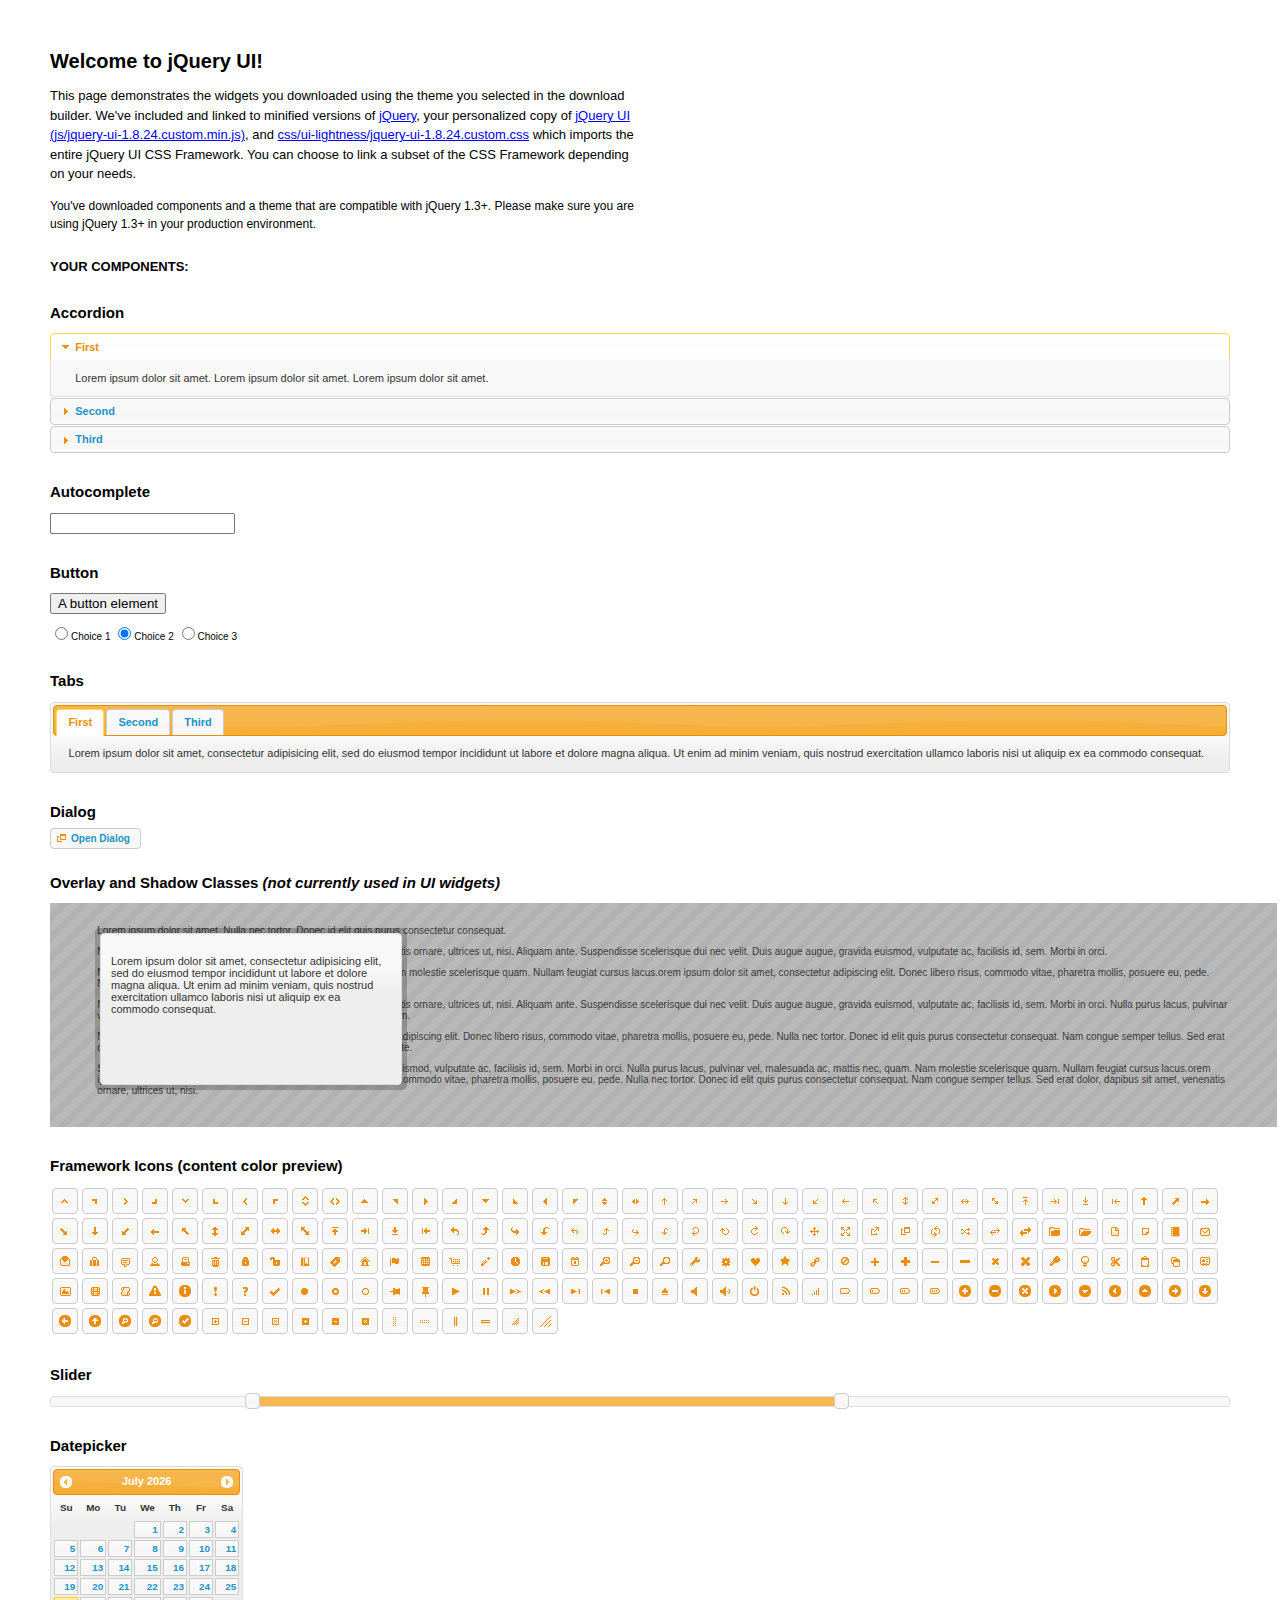
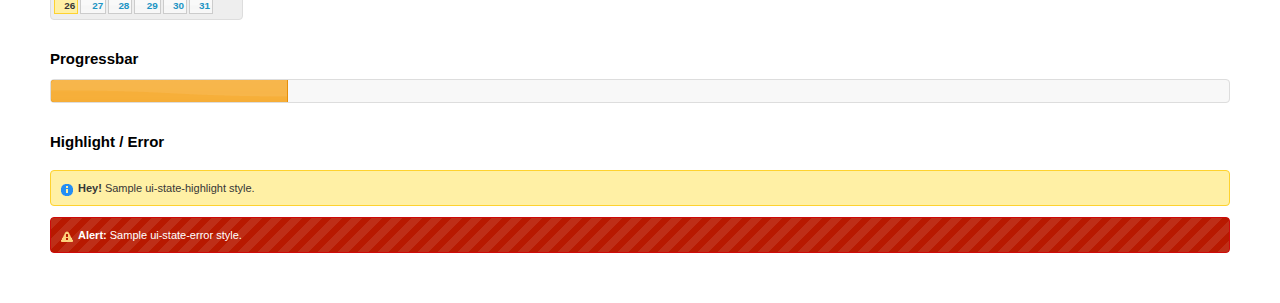
<file: libraries/jquery-ui-1.8.24.custom/index.html>
<!DOCTYPE html>
<html>
	<head>
		<meta http-equiv="Content-Type" content="text/html; charset=iso-8859-1" />
		<title>jQuery UI Example Page</title>
		<link type="text/css" href="css/ui-lightness/jquery-ui-1.8.24.custom.css" rel="stylesheet" />
		<script type="text/javascript" src="js/jquery-1.8.2.min.js"></script>
		<script type="text/javascript" src="js/jquery-ui-1.8.24.custom.min.js"></script>
		<script type="text/javascript">
			$(function(){

				// Accordion
				$("#accordion").accordion({ header: "h3" });

				// Tabs
				$('#tabs').tabs();

				// Dialog
				$('#dialog').dialog({
					autoOpen: false,
					width: 600,
					buttons: {
						"Ok": function() {
							$(this).dialog("close");
						},
						"Cancel": function() {
							$(this).dialog("close");
						}
					}
				});

				// Dialog Link
				$('#dialog_link').click(function(){
					$('#dialog').dialog('open');
					return false;
				});

				// Datepicker
				$('#datepicker').datepicker({
					inline: true
				});

				// Slider
				$('#slider').slider({
					range: true,
					values: [17, 67]
				});

				// Progressbar
				$("#progressbar").progressbar({
					value: 20
				});

				//hover states on the static widgets
				$('#dialog_link, ul#icons li').hover(
					function() { $(this).addClass('ui-state-hover'); },
					function() { $(this).removeClass('ui-state-hover'); }
				);

			});
		</script>
		<style type="text/css">
			/*demo page css*/
			body{ font: 62.5% "Trebuchet MS", sans-serif; margin: 50px;}
			.demoHeaders { margin-top: 2em; }
			#dialog_link {padding: .4em 1em .4em 20px;text-decoration: none;position: relative;}
			#dialog_link span.ui-icon {margin: 0 5px 0 0;position: absolute;left: .2em;top: 50%;margin-top: -8px;}
			ul#icons {margin: 0; padding: 0;}
			ul#icons li {margin: 2px; position: relative; padding: 4px 0; cursor: pointer; float: left;  list-style: none;}
			ul#icons span.ui-icon {float: left; margin: 0 4px;}
		</style>
	</head>
	<body>
	<h1>Welcome to jQuery UI!</h1>
	<p style="font-size: 1.3em; line-height: 1.5; margin: 1em 0; width: 50%;">This page demonstrates the widgets you downloaded using the theme you selected in the download builder. We've included and linked to minified versions of <a href="js/jquery-1.8.2.min.js">jQuery</a>, your personalized copy of <a href="js/jquery-ui-1.8.24.custom.min.js">jQuery UI (js/jquery-ui-1.8.24.custom.min.js)</a>, and <a href="css/ui-lightness/jquery-ui-1.8.24.custom.css">css/ui-lightness/jquery-ui-1.8.24.custom.css</a> which imports the entire jQuery UI CSS Framework. You can choose to link a subset of the CSS Framework depending on your needs. </p>
	<p style="font-size: 1.2em; line-height: 1.5; margin: 1em 0; width: 50%;">You've downloaded components and a theme that are compatible with jQuery 1.3+. Please make sure you are using jQuery 1.3+ in your production environment.</p>

	<p style="font-weight: bold; margin: 2em 0 1em; font-size: 1.3em;">YOUR COMPONENTS:</p>

		<!-- Accordion -->
		<h2 class="demoHeaders">Accordion</h2>
		<div id="accordion">
			<div>
				<h3><a href="#">First</a></h3>
				<div>Lorem ipsum dolor sit amet. Lorem ipsum dolor sit amet. Lorem ipsum dolor sit amet.</div>
			</div>
			<div>
				<h3><a href="#">Second</a></h3>
				<div>Phasellus mattis tincidunt nibh.</div>
			</div>
			<div>
				<h3><a href="#">Third</a></h3>
				<div>Nam dui erat, auctor a, dignissim quis.</div>
			</div>
		</div>

		<!-- Autocomplete -->
		<h2 class="demoHeaders">Autocomplete</h2>
		<div>
			<input id="autocomplete" style="z-index: 100; position: relative" title="type &quot;a&quot;" />
		</div>

		<!-- Button -->
		<h2 class="demoHeaders">Button</h2>
		<button id="button">A button element</button>
		<form style="margin-top: 1em;">
			<div id="radioset">
				<input type="radio" id="radio1" name="radio" /><label for="radio1">Choice 1</label>
				<input type="radio" id="radio2" name="radio" checked="checked" /><label for="radio2">Choice 2</label>
				<input type="radio" id="radio3" name="radio" /><label for="radio3">Choice 3</label>
			</div>
		</form>


		<!-- Tabs -->
		<h2 class="demoHeaders">Tabs</h2>
		<div id="tabs">
			<ul>
				<li><a href="#tabs-1">First</a></li>
				<li><a href="#tabs-2">Second</a></li>
				<li><a href="#tabs-3">Third</a></li>
			</ul>
			<div id="tabs-1">Lorem ipsum dolor sit amet, consectetur adipisicing elit, sed do eiusmod tempor incididunt ut labore et dolore magna aliqua. Ut enim ad minim veniam, quis nostrud exercitation ullamco laboris nisi ut aliquip ex ea commodo consequat.</div>
			<div id="tabs-2">Phasellus mattis tincidunt nibh. Cras orci urna, blandit id, pretium vel, aliquet ornare, felis. Maecenas scelerisque sem non nisl. Fusce sed lorem in enim dictum bibendum.</div>
			<div id="tabs-3">Nam dui erat, auctor a, dignissim quis, sollicitudin eu, felis. Pellentesque nisi urna, interdum eget, sagittis et, consequat vestibulum, lacus. Mauris porttitor ullamcorper augue.</div>
		</div>

		<!-- Dialog NOTE: Dialog is not generated by UI in this demo so it can be visually styled in themeroller-->
		<h2 class="demoHeaders">Dialog</h2>
		<p><a href="#" id="dialog_link" class="ui-state-default ui-corner-all"><span class="ui-icon ui-icon-newwin"></span>Open Dialog</a></p>


		<h2 class="demoHeaders">Overlay and Shadow Classes <em>(not currently used in UI widgets)</em></h2>
		<div style="position: relative; width: 96%; height: 200px; padding:1% 4%; overflow:hidden;" class="fakewindowcontain">
			<p>Lorem ipsum dolor sit amet,  Nulla nec tortor. Donec id elit quis purus consectetur consequat. </p><p>Nam congue semper tellus. Sed erat dolor, dapibus sit amet, venenatis ornare, ultrices ut, nisi. Aliquam ante. Suspendisse scelerisque dui nec velit. Duis augue augue, gravida euismod, vulputate ac, facilisis id, sem. Morbi in orci. </p><p>Nulla purus lacus, pulvinar vel, malesuada ac, mattis nec, quam. Nam molestie scelerisque quam. Nullam feugiat cursus lacus.orem ipsum dolor sit amet, consectetur adipiscing elit. Donec libero risus, commodo vitae, pharetra mollis, posuere eu, pede. Nulla nec tortor. Donec id elit quis purus consectetur consequat. </p><p>Nam congue semper tellus. Sed erat dolor, dapibus sit amet, venenatis ornare, ultrices ut, nisi. Aliquam ante. Suspendisse scelerisque dui nec velit. Duis augue augue, gravida euismod, vulputate ac, facilisis id, sem. Morbi in orci. Nulla purus lacus, pulvinar vel, malesuada ac, mattis nec, quam. Nam molestie scelerisque quam. </p><p>Nullam feugiat cursus lacus.orem ipsum dolor sit amet, consectetur adipiscing elit. Donec libero risus, commodo vitae, pharetra mollis, posuere eu, pede. Nulla nec tortor. Donec id elit quis purus consectetur consequat. Nam congue semper tellus. Sed erat dolor, dapibus sit amet, venenatis ornare, ultrices ut, nisi. Aliquam ante. </p><p>Suspendisse scelerisque dui nec velit. Duis augue augue, gravida euismod, vulputate ac, facilisis id, sem. Morbi in orci. Nulla purus lacus, pulvinar vel, malesuada ac, mattis nec, quam. Nam molestie scelerisque quam. Nullam feugiat cursus lacus.orem ipsum dolor sit amet, consectetur adipiscing elit. Donec libero risus, commodo vitae, pharetra mollis, posuere eu, pede. Nulla nec tortor. Donec id elit quis purus consectetur consequat. Nam congue semper tellus. Sed erat dolor, dapibus sit amet, venenatis ornare, ultrices ut, nisi. </p>

			<!-- ui-dialog -->
			<div class="ui-overlay"><div class="ui-widget-overlay"></div><div class="ui-widget-shadow ui-corner-all" style="width: 302px; height: 152px; position: absolute; left: 50px; top: 30px;"></div></div>
			<div style="position: absolute; width: 280px; height: 130px;left: 50px; top: 30px; padding: 10px;" class="ui-widget ui-widget-content ui-corner-all">
				<div class="ui-dialog-content ui-widget-content" style="background: none; border: 0;">
					<p>Lorem ipsum dolor sit amet, consectetur adipisicing elit, sed do eiusmod tempor incididunt ut labore et dolore magna aliqua. Ut enim ad minim veniam, quis nostrud exercitation ullamco laboris nisi ut aliquip ex ea commodo consequat.</p>
				</div>
			</div>

		</div>


		<!-- ui-dialog -->
		<div id="dialog" title="Dialog Title">
			<p>Lorem ipsum dolor sit amet, consectetur adipisicing elit, sed do eiusmod tempor incididunt ut labore et dolore magna aliqua. Ut enim ad minim veniam, quis nostrud exercitation ullamco laboris nisi ut aliquip ex ea commodo consequat.</p>
		</div>


		<h2 class="demoHeaders">Framework Icons (content color preview)</h2>
		<ul id="icons" class="ui-widget ui-helper-clearfix">

		<li class="ui-state-default ui-corner-all" title=".ui-icon-carat-1-n"><span class="ui-icon ui-icon-carat-1-n"></span></li>
		<li class="ui-state-default ui-corner-all" title=".ui-icon-carat-1-ne"><span class="ui-icon ui-icon-carat-1-ne"></span></li>
		<li class="ui-state-default ui-corner-all" title=".ui-icon-carat-1-e"><span class="ui-icon ui-icon-carat-1-e"></span></li>

		<li class="ui-state-default ui-corner-all" title=".ui-icon-carat-1-se"><span class="ui-icon ui-icon-carat-1-se"></span></li>
		<li class="ui-state-default ui-corner-all" title=".ui-icon-carat-1-s"><span class="ui-icon ui-icon-carat-1-s"></span></li>
		<li class="ui-state-default ui-corner-all" title=".ui-icon-carat-1-sw"><span class="ui-icon ui-icon-carat-1-sw"></span></li>
		<li class="ui-state-default ui-corner-all" title=".ui-icon-carat-1-w"><span class="ui-icon ui-icon-carat-1-w"></span></li>
		<li class="ui-state-default ui-corner-all" title=".ui-icon-carat-1-nw"><span class="ui-icon ui-icon-carat-1-nw"></span></li>
		<li class="ui-state-default ui-corner-all" title=".ui-icon-carat-2-n-s"><span class="ui-icon ui-icon-carat-2-n-s"></span></li>
		<li class="ui-state-default ui-corner-all" title=".ui-icon-carat-2-e-w"><span class="ui-icon ui-icon-carat-2-e-w"></span></li>
		<li class="ui-state-default ui-corner-all" title=".ui-icon-triangle-1-n"><span class="ui-icon ui-icon-triangle-1-n"></span></li>
		<li class="ui-state-default ui-corner-all" title=".ui-icon-triangle-1-ne"><span class="ui-icon ui-icon-triangle-1-ne"></span></li>

		<li class="ui-state-default ui-corner-all" title=".ui-icon-triangle-1-e"><span class="ui-icon ui-icon-triangle-1-e"></span></li>
		<li class="ui-state-default ui-corner-all" title=".ui-icon-triangle-1-se"><span class="ui-icon ui-icon-triangle-1-se"></span></li>
		<li class="ui-state-default ui-corner-all" title=".ui-icon-triangle-1-s"><span class="ui-icon ui-icon-triangle-1-s"></span></li>
		<li class="ui-state-default ui-corner-all" title=".ui-icon-triangle-1-sw"><span class="ui-icon ui-icon-triangle-1-sw"></span></li>
		<li class="ui-state-default ui-corner-all" title=".ui-icon-triangle-1-w"><span class="ui-icon ui-icon-triangle-1-w"></span></li>
		<li class="ui-state-default ui-corner-all" title=".ui-icon-triangle-1-nw"><span class="ui-icon ui-icon-triangle-1-nw"></span></li>
		<li class="ui-state-default ui-corner-all" title=".ui-icon-triangle-2-n-s"><span class="ui-icon ui-icon-triangle-2-n-s"></span></li>
		<li class="ui-state-default ui-corner-all" title=".ui-icon-triangle-2-e-w"><span class="ui-icon ui-icon-triangle-2-e-w"></span></li>
		<li class="ui-state-default ui-corner-all" title=".ui-icon-arrow-1-n"><span class="ui-icon ui-icon-arrow-1-n"></span></li>

		<li class="ui-state-default ui-corner-all" title=".ui-icon-arrow-1-ne"><span class="ui-icon ui-icon-arrow-1-ne"></span></li>
		<li class="ui-state-default ui-corner-all" title=".ui-icon-arrow-1-e"><span class="ui-icon ui-icon-arrow-1-e"></span></li>
		<li class="ui-state-default ui-corner-all" title=".ui-icon-arrow-1-se"><span class="ui-icon ui-icon-arrow-1-se"></span></li>
		<li class="ui-state-default ui-corner-all" title=".ui-icon-arrow-1-s"><span class="ui-icon ui-icon-arrow-1-s"></span></li>
		<li class="ui-state-default ui-corner-all" title=".ui-icon-arrow-1-sw"><span class="ui-icon ui-icon-arrow-1-sw"></span></li>
		<li class="ui-state-default ui-corner-all" title=".ui-icon-arrow-1-w"><span class="ui-icon ui-icon-arrow-1-w"></span></li>
		<li class="ui-state-default ui-corner-all" title=".ui-icon-arrow-1-nw"><span class="ui-icon ui-icon-arrow-1-nw"></span></li>
		<li class="ui-state-default ui-corner-all" title=".ui-icon-arrow-2-n-s"><span class="ui-icon ui-icon-arrow-2-n-s"></span></li>
		<li class="ui-state-default ui-corner-all" title=".ui-icon-arrow-2-ne-sw"><span class="ui-icon ui-icon-arrow-2-ne-sw"></span></li>

		<li class="ui-state-default ui-corner-all" title=".ui-icon-arrow-2-e-w"><span class="ui-icon ui-icon-arrow-2-e-w"></span></li>
		<li class="ui-state-default ui-corner-all" title=".ui-icon-arrow-2-se-nw"><span class="ui-icon ui-icon-arrow-2-se-nw"></span></li>
		<li class="ui-state-default ui-corner-all" title=".ui-icon-arrowstop-1-n"><span class="ui-icon ui-icon-arrowstop-1-n"></span></li>
		<li class="ui-state-default ui-corner-all" title=".ui-icon-arrowstop-1-e"><span class="ui-icon ui-icon-arrowstop-1-e"></span></li>
		<li class="ui-state-default ui-corner-all" title=".ui-icon-arrowstop-1-s"><span class="ui-icon ui-icon-arrowstop-1-s"></span></li>
		<li class="ui-state-default ui-corner-all" title=".ui-icon-arrowstop-1-w"><span class="ui-icon ui-icon-arrowstop-1-w"></span></li>
		<li class="ui-state-default ui-corner-all" title=".ui-icon-arrowthick-1-n"><span class="ui-icon ui-icon-arrowthick-1-n"></span></li>
		<li class="ui-state-default ui-corner-all" title=".ui-icon-arrowthick-1-ne"><span class="ui-icon ui-icon-arrowthick-1-ne"></span></li>
		<li class="ui-state-default ui-corner-all" title=".ui-icon-arrowthick-1-e"><span class="ui-icon ui-icon-arrowthick-1-e"></span></li>

		<li class="ui-state-default ui-corner-all" title=".ui-icon-arrowthick-1-se"><span class="ui-icon ui-icon-arrowthick-1-se"></span></li>
		<li class="ui-state-default ui-corner-all" title=".ui-icon-arrowthick-1-s"><span class="ui-icon ui-icon-arrowthick-1-s"></span></li>
		<li class="ui-state-default ui-corner-all" title=".ui-icon-arrowthick-1-sw"><span class="ui-icon ui-icon-arrowthick-1-sw"></span></li>
		<li class="ui-state-default ui-corner-all" title=".ui-icon-arrowthick-1-w"><span class="ui-icon ui-icon-arrowthick-1-w"></span></li>
		<li class="ui-state-default ui-corner-all" title=".ui-icon-arrowthick-1-nw"><span class="ui-icon ui-icon-arrowthick-1-nw"></span></li>
		<li class="ui-state-default ui-corner-all" title=".ui-icon-arrowthick-2-n-s"><span class="ui-icon ui-icon-arrowthick-2-n-s"></span></li>
		<li class="ui-state-default ui-corner-all" title=".ui-icon-arrowthick-2-ne-sw"><span class="ui-icon ui-icon-arrowthick-2-ne-sw"></span></li>
		<li class="ui-state-default ui-corner-all" title=".ui-icon-arrowthick-2-e-w"><span class="ui-icon ui-icon-arrowthick-2-e-w"></span></li>
		<li class="ui-state-default ui-corner-all" title=".ui-icon-arrowthick-2-se-nw"><span class="ui-icon ui-icon-arrowthick-2-se-nw"></span></li>

		<li class="ui-state-default ui-corner-all" title=".ui-icon-arrowthickstop-1-n"><span class="ui-icon ui-icon-arrowthickstop-1-n"></span></li>
		<li class="ui-state-default ui-corner-all" title=".ui-icon-arrowthickstop-1-e"><span class="ui-icon ui-icon-arrowthickstop-1-e"></span></li>
		<li class="ui-state-default ui-corner-all" title=".ui-icon-arrowthickstop-1-s"><span class="ui-icon ui-icon-arrowthickstop-1-s"></span></li>
		<li class="ui-state-default ui-corner-all" title=".ui-icon-arrowthickstop-1-w"><span class="ui-icon ui-icon-arrowthickstop-1-w"></span></li>
		<li class="ui-state-default ui-corner-all" title=".ui-icon-arrowreturnthick-1-w"><span class="ui-icon ui-icon-arrowreturnthick-1-w"></span></li>
		<li class="ui-state-default ui-corner-all" title=".ui-icon-arrowreturnthick-1-n"><span class="ui-icon ui-icon-arrowreturnthick-1-n"></span></li>
		<li class="ui-state-default ui-corner-all" title=".ui-icon-arrowreturnthick-1-e"><span class="ui-icon ui-icon-arrowreturnthick-1-e"></span></li>
		<li class="ui-state-default ui-corner-all" title=".ui-icon-arrowreturnthick-1-s"><span class="ui-icon ui-icon-arrowreturnthick-1-s"></span></li>
		<li class="ui-state-default ui-corner-all" title=".ui-icon-arrowreturn-1-w"><span class="ui-icon ui-icon-arrowreturn-1-w"></span></li>

		<li class="ui-state-default ui-corner-all" title=".ui-icon-arrowreturn-1-n"><span class="ui-icon ui-icon-arrowreturn-1-n"></span></li>
		<li class="ui-state-default ui-corner-all" title=".ui-icon-arrowreturn-1-e"><span class="ui-icon ui-icon-arrowreturn-1-e"></span></li>
		<li class="ui-state-default ui-corner-all" title=".ui-icon-arrowreturn-1-s"><span class="ui-icon ui-icon-arrowreturn-1-s"></span></li>
		<li class="ui-state-default ui-corner-all" title=".ui-icon-arrowrefresh-1-w"><span class="ui-icon ui-icon-arrowrefresh-1-w"></span></li>
		<li class="ui-state-default ui-corner-all" title=".ui-icon-arrowrefresh-1-n"><span class="ui-icon ui-icon-arrowrefresh-1-n"></span></li>
		<li class="ui-state-default ui-corner-all" title=".ui-icon-arrowrefresh-1-e"><span class="ui-icon ui-icon-arrowrefresh-1-e"></span></li>
		<li class="ui-state-default ui-corner-all" title=".ui-icon-arrowrefresh-1-s"><span class="ui-icon ui-icon-arrowrefresh-1-s"></span></li>
		<li class="ui-state-default ui-corner-all" title=".ui-icon-arrow-4"><span class="ui-icon ui-icon-arrow-4"></span></li>
		<li class="ui-state-default ui-corner-all" title=".ui-icon-arrow-4-diag"><span class="ui-icon ui-icon-arrow-4-diag"></span></li>

		<li class="ui-state-default ui-corner-all" title=".ui-icon-extlink"><span class="ui-icon ui-icon-extlink"></span></li>
		<li class="ui-state-default ui-corner-all" title=".ui-icon-newwin"><span class="ui-icon ui-icon-newwin"></span></li>
		<li class="ui-state-default ui-corner-all" title=".ui-icon-refresh"><span class="ui-icon ui-icon-refresh"></span></li>
		<li class="ui-state-default ui-corner-all" title=".ui-icon-shuffle"><span class="ui-icon ui-icon-shuffle"></span></li>
		<li class="ui-state-default ui-corner-all" title=".ui-icon-transfer-e-w"><span class="ui-icon ui-icon-transfer-e-w"></span></li>
		<li class="ui-state-default ui-corner-all" title=".ui-icon-transferthick-e-w"><span class="ui-icon ui-icon-transferthick-e-w"></span></li>
		<li class="ui-state-default ui-corner-all" title=".ui-icon-folder-collapsed"><span class="ui-icon ui-icon-folder-collapsed"></span></li>
		<li class="ui-state-default ui-corner-all" title=".ui-icon-folder-open"><span class="ui-icon ui-icon-folder-open"></span></li>
		<li class="ui-state-default ui-corner-all" title=".ui-icon-document"><span class="ui-icon ui-icon-document"></span></li>

		<li class="ui-state-default ui-corner-all" title=".ui-icon-document-b"><span class="ui-icon ui-icon-document-b"></span></li>
		<li class="ui-state-default ui-corner-all" title=".ui-icon-note"><span class="ui-icon ui-icon-note"></span></li>
		<li class="ui-state-default ui-corner-all" title=".ui-icon-mail-closed"><span class="ui-icon ui-icon-mail-closed"></span></li>
		<li class="ui-state-default ui-corner-all" title=".ui-icon-mail-open"><span class="ui-icon ui-icon-mail-open"></span></li>
		<li class="ui-state-default ui-corner-all" title=".ui-icon-suitcase"><span class="ui-icon ui-icon-suitcase"></span></li>
		<li class="ui-state-default ui-corner-all" title=".ui-icon-comment"><span class="ui-icon ui-icon-comment"></span></li>
		<li class="ui-state-default ui-corner-all" title=".ui-icon-person"><span class="ui-icon ui-icon-person"></span></li>
		<li class="ui-state-default ui-corner-all" title=".ui-icon-print"><span class="ui-icon ui-icon-print"></span></li>
		<li class="ui-state-default ui-corner-all" title=".ui-icon-trash"><span class="ui-icon ui-icon-trash"></span></li>

		<li class="ui-state-default ui-corner-all" title=".ui-icon-locked"><span class="ui-icon ui-icon-locked"></span></li>
		<li class="ui-state-default ui-corner-all" title=".ui-icon-unlocked"><span class="ui-icon ui-icon-unlocked"></span></li>
		<li class="ui-state-default ui-corner-all" title=".ui-icon-bookmark"><span class="ui-icon ui-icon-bookmark"></span></li>
		<li class="ui-state-default ui-corner-all" title=".ui-icon-tag"><span class="ui-icon ui-icon-tag"></span></li>
		<li class="ui-state-default ui-corner-all" title=".ui-icon-home"><span class="ui-icon ui-icon-home"></span></li>
		<li class="ui-state-default ui-corner-all" title=".ui-icon-flag"><span class="ui-icon ui-icon-flag"></span></li>
		<li class="ui-state-default ui-corner-all" title=".ui-icon-calculator"><span class="ui-icon ui-icon-calculator"></span></li>
		<li class="ui-state-default ui-corner-all" title=".ui-icon-cart"><span class="ui-icon ui-icon-cart"></span></li>
		<li class="ui-state-default ui-corner-all" title=".ui-icon-pencil"><span class="ui-icon ui-icon-pencil"></span></li>

		<li class="ui-state-default ui-corner-all" title=".ui-icon-clock"><span class="ui-icon ui-icon-clock"></span></li>
		<li class="ui-state-default ui-corner-all" title=".ui-icon-disk"><span class="ui-icon ui-icon-disk"></span></li>
		<li class="ui-state-default ui-corner-all" title=".ui-icon-calendar"><span class="ui-icon ui-icon-calendar"></span></li>
		<li class="ui-state-default ui-corner-all" title=".ui-icon-zoomin"><span class="ui-icon ui-icon-zoomin"></span></li>
		<li class="ui-state-default ui-corner-all" title=".ui-icon-zoomout"><span class="ui-icon ui-icon-zoomout"></span></li>
		<li class="ui-state-default ui-corner-all" title=".ui-icon-search"><span class="ui-icon ui-icon-search"></span></li>
		<li class="ui-state-default ui-corner-all" title=".ui-icon-wrench"><span class="ui-icon ui-icon-wrench"></span></li>
		<li class="ui-state-default ui-corner-all" title=".ui-icon-gear"><span class="ui-icon ui-icon-gear"></span></li>
		<li class="ui-state-default ui-corner-all" title=".ui-icon-heart"><span class="ui-icon ui-icon-heart"></span></li>

		<li class="ui-state-default ui-corner-all" title=".ui-icon-star"><span class="ui-icon ui-icon-star"></span></li>
		<li class="ui-state-default ui-corner-all" title=".ui-icon-link"><span class="ui-icon ui-icon-link"></span></li>
		<li class="ui-state-default ui-corner-all" title=".ui-icon-cancel"><span class="ui-icon ui-icon-cancel"></span></li>
		<li class="ui-state-default ui-corner-all" title=".ui-icon-plus"><span class="ui-icon ui-icon-plus"></span></li>
		<li class="ui-state-default ui-corner-all" title=".ui-icon-plusthick"><span class="ui-icon ui-icon-plusthick"></span></li>
		<li class="ui-state-default ui-corner-all" title=".ui-icon-minus"><span class="ui-icon ui-icon-minus"></span></li>
		<li class="ui-state-default ui-corner-all" title=".ui-icon-minusthick"><span class="ui-icon ui-icon-minusthick"></span></li>
		<li class="ui-state-default ui-corner-all" title=".ui-icon-close"><span class="ui-icon ui-icon-close"></span></li>
		<li class="ui-state-default ui-corner-all" title=".ui-icon-closethick"><span class="ui-icon ui-icon-closethick"></span></li>

		<li class="ui-state-default ui-corner-all" title=".ui-icon-key"><span class="ui-icon ui-icon-key"></span></li>
		<li class="ui-state-default ui-corner-all" title=".ui-icon-lightbulb"><span class="ui-icon ui-icon-lightbulb"></span></li>
		<li class="ui-state-default ui-corner-all" title=".ui-icon-scissors"><span class="ui-icon ui-icon-scissors"></span></li>
		<li class="ui-state-default ui-corner-all" title=".ui-icon-clipboard"><span class="ui-icon ui-icon-clipboard"></span></li>
		<li class="ui-state-default ui-corner-all" title=".ui-icon-copy"><span class="ui-icon ui-icon-copy"></span></li>
		<li class="ui-state-default ui-corner-all" title=".ui-icon-contact"><span class="ui-icon ui-icon-contact"></span></li>
		<li class="ui-state-default ui-corner-all" title=".ui-icon-image"><span class="ui-icon ui-icon-image"></span></li>
		<li class="ui-state-default ui-corner-all" title=".ui-icon-video"><span class="ui-icon ui-icon-video"></span></li>
		<li class="ui-state-default ui-corner-all" title=".ui-icon-script"><span class="ui-icon ui-icon-script"></span></li>
		<li class="ui-state-default ui-corner-all" title=".ui-icon-alert"><span class="ui-icon ui-icon-alert"></span></li>

		<li class="ui-state-default ui-corner-all" title=".ui-icon-info"><span class="ui-icon ui-icon-info"></span></li>
		<li class="ui-state-default ui-corner-all" title=".ui-icon-notice"><span class="ui-icon ui-icon-notice"></span></li>
		<li class="ui-state-default ui-corner-all" title=".ui-icon-help"><span class="ui-icon ui-icon-help"></span></li>
		<li class="ui-state-default ui-corner-all" title=".ui-icon-check"><span class="ui-icon ui-icon-check"></span></li>
		<li class="ui-state-default ui-corner-all" title=".ui-icon-bullet"><span class="ui-icon ui-icon-bullet"></span></li>
		<li class="ui-state-default ui-corner-all" title=".ui-icon-radio-off"><span class="ui-icon ui-icon-radio-off"></span></li>
		<li class="ui-state-default ui-corner-all" title=".ui-icon-radio-on"><span class="ui-icon ui-icon-radio-on"></span></li>
		<li class="ui-state-default ui-corner-all" title=".ui-icon-pin-w"><span class="ui-icon ui-icon-pin-w"></span></li>
		<li class="ui-state-default ui-corner-all" title=".ui-icon-pin-s"><span class="ui-icon ui-icon-pin-s"></span></li>
		<li class="ui-state-default ui-corner-all" title=".ui-icon-play"><span class="ui-icon ui-icon-play"></span></li>
		<li class="ui-state-default ui-corner-all" title=".ui-icon-pause"><span class="ui-icon ui-icon-pause"></span></li>

		<li class="ui-state-default ui-corner-all" title=".ui-icon-seek-next"><span class="ui-icon ui-icon-seek-next"></span></li>
		<li class="ui-state-default ui-corner-all" title=".ui-icon-seek-prev"><span class="ui-icon ui-icon-seek-prev"></span></li>
		<li class="ui-state-default ui-corner-all" title=".ui-icon-seek-end"><span class="ui-icon ui-icon-seek-end"></span></li>
		<li class="ui-state-default ui-corner-all" title=".ui-icon-seek-first"><span class="ui-icon ui-icon-seek-first"></span></li>
		<li class="ui-state-default ui-corner-all" title=".ui-icon-stop"><span class="ui-icon ui-icon-stop"></span></li>
		<li class="ui-state-default ui-corner-all" title=".ui-icon-eject"><span class="ui-icon ui-icon-eject"></span></li>
		<li class="ui-state-default ui-corner-all" title=".ui-icon-volume-off"><span class="ui-icon ui-icon-volume-off"></span></li>
		<li class="ui-state-default ui-corner-all" title=".ui-icon-volume-on"><span class="ui-icon ui-icon-volume-on"></span></li>
		<li class="ui-state-default ui-corner-all" title=".ui-icon-power"><span class="ui-icon ui-icon-power"></span></li>

		<li class="ui-state-default ui-corner-all" title=".ui-icon-signal-diag"><span class="ui-icon ui-icon-signal-diag"></span></li>
		<li class="ui-state-default ui-corner-all" title=".ui-icon-signal"><span class="ui-icon ui-icon-signal"></span></li>
		<li class="ui-state-default ui-corner-all" title=".ui-icon-battery-0"><span class="ui-icon ui-icon-battery-0"></span></li>
		<li class="ui-state-default ui-corner-all" title=".ui-icon-battery-1"><span class="ui-icon ui-icon-battery-1"></span></li>
		<li class="ui-state-default ui-corner-all" title=".ui-icon-battery-2"><span class="ui-icon ui-icon-battery-2"></span></li>
		<li class="ui-state-default ui-corner-all" title=".ui-icon-battery-3"><span class="ui-icon ui-icon-battery-3"></span></li>
		<li class="ui-state-default ui-corner-all" title=".ui-icon-circle-plus"><span class="ui-icon ui-icon-circle-plus"></span></li>
		<li class="ui-state-default ui-corner-all" title=".ui-icon-circle-minus"><span class="ui-icon ui-icon-circle-minus"></span></li>
		<li class="ui-state-default ui-corner-all" title=".ui-icon-circle-close"><span class="ui-icon ui-icon-circle-close"></span></li>

		<li class="ui-state-default ui-corner-all" title=".ui-icon-circle-triangle-e"><span class="ui-icon ui-icon-circle-triangle-e"></span></li>
		<li class="ui-state-default ui-corner-all" title=".ui-icon-circle-triangle-s"><span class="ui-icon ui-icon-circle-triangle-s"></span></li>
		<li class="ui-state-default ui-corner-all" title=".ui-icon-circle-triangle-w"><span class="ui-icon ui-icon-circle-triangle-w"></span></li>
		<li class="ui-state-default ui-corner-all" title=".ui-icon-circle-triangle-n"><span class="ui-icon ui-icon-circle-triangle-n"></span></li>
		<li class="ui-state-default ui-corner-all" title=".ui-icon-circle-arrow-e"><span class="ui-icon ui-icon-circle-arrow-e"></span></li>
		<li class="ui-state-default ui-corner-all" title=".ui-icon-circle-arrow-s"><span class="ui-icon ui-icon-circle-arrow-s"></span></li>
		<li class="ui-state-default ui-corner-all" title=".ui-icon-circle-arrow-w"><span class="ui-icon ui-icon-circle-arrow-w"></span></li>
		<li class="ui-state-default ui-corner-all" title=".ui-icon-circle-arrow-n"><span class="ui-icon ui-icon-circle-arrow-n"></span></li>
		<li class="ui-state-default ui-corner-all" title=".ui-icon-circle-zoomin"><span class="ui-icon ui-icon-circle-zoomin"></span></li>

		<li class="ui-state-default ui-corner-all" title=".ui-icon-circle-zoomout"><span class="ui-icon ui-icon-circle-zoomout"></span></li>
		<li class="ui-state-default ui-corner-all" title=".ui-icon-circle-check"><span class="ui-icon ui-icon-circle-check"></span></li>
		<li class="ui-state-default ui-corner-all" title=".ui-icon-circlesmall-plus"><span class="ui-icon ui-icon-circlesmall-plus"></span></li>
		<li class="ui-state-default ui-corner-all" title=".ui-icon-circlesmall-minus"><span class="ui-icon ui-icon-circlesmall-minus"></span></li>
		<li class="ui-state-default ui-corner-all" title=".ui-icon-circlesmall-close"><span class="ui-icon ui-icon-circlesmall-close"></span></li>
		<li class="ui-state-default ui-corner-all" title=".ui-icon-squaresmall-plus"><span class="ui-icon ui-icon-squaresmall-plus"></span></li>
		<li class="ui-state-default ui-corner-all" title=".ui-icon-squaresmall-minus"><span class="ui-icon ui-icon-squaresmall-minus"></span></li>
		<li class="ui-state-default ui-corner-all" title=".ui-icon-squaresmall-close"><span class="ui-icon ui-icon-squaresmall-close"></span></li>
		<li class="ui-state-default ui-corner-all" title=".ui-icon-grip-dotted-vertical"><span class="ui-icon ui-icon-grip-dotted-vertical"></span></li>

		<li class="ui-state-default ui-corner-all" title=".ui-icon-grip-dotted-horizontal"><span class="ui-icon ui-icon-grip-dotted-horizontal"></span></li>
		<li class="ui-state-default ui-corner-all" title=".ui-icon-grip-solid-vertical"><span class="ui-icon ui-icon-grip-solid-vertical"></span></li>
		<li class="ui-state-default ui-corner-all" title=".ui-icon-grip-solid-horizontal"><span class="ui-icon ui-icon-grip-solid-horizontal"></span></li>
		<li class="ui-state-default ui-corner-all" title=".ui-icon-gripsmall-diagonal-se"><span class="ui-icon ui-icon-gripsmall-diagonal-se"></span></li>
		<li class="ui-state-default ui-corner-all" title=".ui-icon-grip-diagonal-se"><span class="ui-icon ui-icon-grip-diagonal-se"></span></li>
		</ul>


		<!-- Slider -->
		<h2 class="demoHeaders">Slider</h2>
		<div id="slider"></div>

		<!-- Datepicker -->
		<h2 class="demoHeaders">Datepicker</h2>
		<div id="datepicker"></div>

		<!-- Progressbar -->
		<h2 class="demoHeaders">Progressbar</h2>
		<div id="progressbar"></div>

		<!-- Highlight / Error -->
		<h2 class="demoHeaders">Highlight / Error</h2>
		<div class="ui-widget">
			<div class="ui-state-highlight ui-corner-all" style="margin-top: 20px; padding: 0 .7em;">
				<p><span class="ui-icon ui-icon-info" style="float: left; margin-right: .3em;"></span>
				<strong>Hey!</strong> Sample ui-state-highlight style.</p>
			</div>
		</div>
		<br/>
		<div class="ui-widget">
			<div class="ui-state-error ui-corner-all" style="padding: 0 .7em;">
				<p><span class="ui-icon ui-icon-alert" style="float: left; margin-right: .3em;"></span>
				<strong>Alert:</strong> Sample ui-state-error style.</p>
			</div>
		</div>

	</body>
</html>
</file>
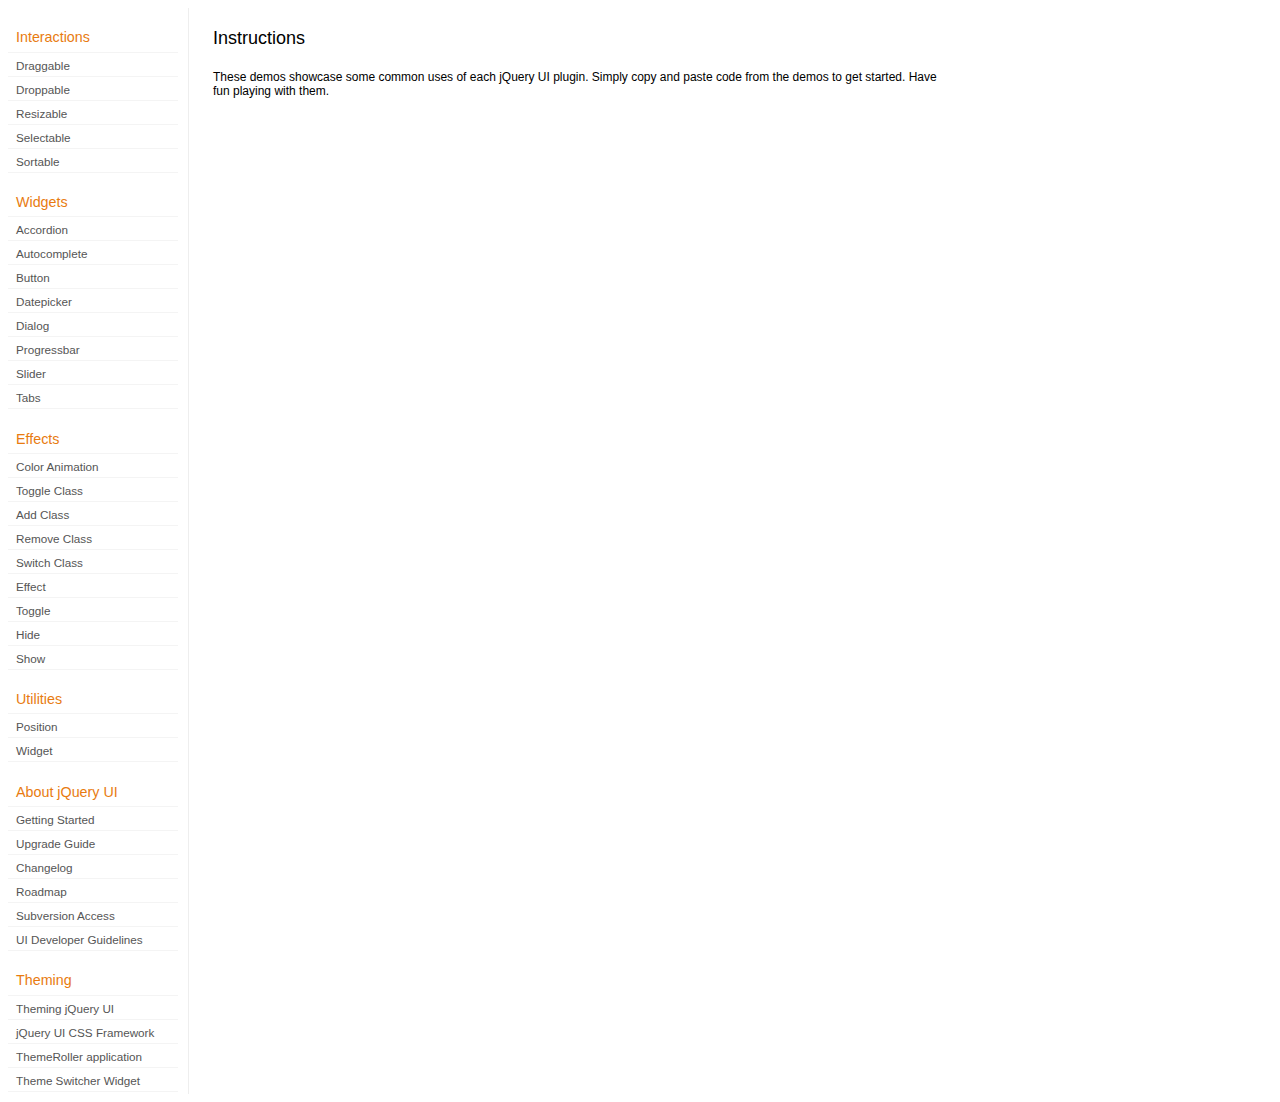
<file: libraries/jquery-ui-1.8.24.custom/development-bundle/demos/index.html>
<!DOCTYPE html>
<html lang="en">
<head>
	<meta charset="utf-8">
	<title>jQuery UI Demos</title>
	<link rel="stylesheet" href="../themes/base/jquery.ui.all.css">
	<link rel="stylesheet" href="demos.css">
	<script src="../jquery-1.8.2.js"></script>
	<script src="../external/jquery.bgiframe-2.1.2.js"></script>
	<script src="../ui/jquery.ui.core.js"></script>
	<script src="../ui/jquery.ui.widget.js"></script>
	<script src="../ui/jquery.ui.mouse.js"></script>
	<script src="../ui/jquery.ui.accordion.js"></script>
	<script src="../ui/jquery.ui.autocomplete.js"></script>
	<script src="../ui/jquery.ui.button.js"></script>
	<script src="../ui/jquery.ui.datepicker.js"></script>
	<script src="../ui/jquery.ui.dialog.js"></script>
	<script src="../ui/jquery.ui.draggable.js"></script>
	<script src="../ui/jquery.ui.droppable.js"></script>
	<script src="../ui/jquery.ui.position.js"></script>
	<script src="../ui/jquery.ui.progressbar.js"></script>
	<script src="../ui/jquery.ui.resizable.js"></script>
	<script src="../ui/jquery.ui.selectable.js"></script>
	<script src="../ui/jquery.ui.slider.js"></script>
	<script src="../ui/jquery.ui.sortable.js"></script>
	<script src="../ui/jquery.ui.tabs.js"></script>
	<script src="../ui/jquery.effects.core.js"></script>
	<script src="../ui/jquery.effects.blind.js"></script>
	<script src="../ui/jquery.effects.bounce.js"></script>
	<script src="../ui/jquery.effects.clip.js"></script>
	<script src="../ui/jquery.effects.drop.js"></script>
	<script src="../ui/jquery.effects.explode.js"></script>
	<script src="../ui/jquery.effects.fold.js"></script>
	<script src="../ui/jquery.effects.highlight.js"></script>
	<script src="../ui/jquery.effects.pulsate.js"></script>
	<script src="../ui/jquery.effects.scale.js"></script>
	<script src="../ui/jquery.effects.shake.js"></script>
	<script src="../ui/jquery.effects.slide.js"></script>
	<script src="../ui/jquery.effects.transfer.js"></script>
	<script src="../ui/i18n/jquery.ui.datepicker-af.js"></script>
	<script src="../ui/i18n/jquery.ui.datepicker-ar.js"></script>
	<script src="../ui/i18n/jquery.ui.datepicker-ar-DZ.js"></script>
	<script src="../ui/i18n/jquery.ui.datepicker-az.js"></script>
	<script src="../ui/i18n/jquery.ui.datepicker-bs.js"></script>
	<script src="../ui/i18n/jquery.ui.datepicker-bg.js"></script>
	<script src="../ui/i18n/jquery.ui.datepicker-ca.js"></script>
	<script src="../ui/i18n/jquery.ui.datepicker-cs.js"></script>
	<script src="../ui/i18n/jquery.ui.datepicker-cy-GB.js"></script>
	<script src="../ui/i18n/jquery.ui.datepicker-da.js"></script>
	<script src="../ui/i18n/jquery.ui.datepicker-de.js"></script>
	<script src="../ui/i18n/jquery.ui.datepicker-el.js"></script>
	<script src="../ui/i18n/jquery.ui.datepicker-en-AU.js"></script>
	<script src="../ui/i18n/jquery.ui.datepicker-en-GB.js"></script>
	<script src="../ui/i18n/jquery.ui.datepicker-en-NZ.js"></script>
	<script src="../ui/i18n/jquery.ui.datepicker-eo.js"></script>
	<script src="../ui/i18n/jquery.ui.datepicker-es.js"></script>
	<script src="../ui/i18n/jquery.ui.datepicker-et.js"></script>
	<script src="../ui/i18n/jquery.ui.datepicker-eu.js"></script>
	<script src="../ui/i18n/jquery.ui.datepicker-fa.js"></script>
	<script src="../ui/i18n/jquery.ui.datepicker-fi.js"></script>
	<script src="../ui/i18n/jquery.ui.datepicker-fo.js"></script>
	<script src="../ui/i18n/jquery.ui.datepicker-fr.js"></script>
	<script src="../ui/i18n/jquery.ui.datepicker-fr-CH.js"></script>
	<script src="../ui/i18n/jquery.ui.datepicker-gl.js"></script>
	<script src="../ui/i18n/jquery.ui.datepicker-he.js"></script>
	<script src="../ui/i18n/jquery.ui.datepicker-hi.js"></script>
	<script src="../ui/i18n/jquery.ui.datepicker-hr.js"></script>
	<script src="../ui/i18n/jquery.ui.datepicker-hu.js"></script>
	<script src="../ui/i18n/jquery.ui.datepicker-hy.js"></script>
	<script src="../ui/i18n/jquery.ui.datepicker-id.js"></script>
	<script src="../ui/i18n/jquery.ui.datepicker-is.js"></script>
	<script src="../ui/i18n/jquery.ui.datepicker-it.js"></script>
	<script src="../ui/i18n/jquery.ui.datepicker-ja.js"></script>
	<script src="../ui/i18n/jquery.ui.datepicker-ka.js"></script>
	<script src="../ui/i18n/jquery.ui.datepicker-kk.js"></script>
	<script src="../ui/i18n/jquery.ui.datepicker-km.js"></script>
	<script src="../ui/i18n/jquery.ui.datepicker-ko.js"></script>
	<script src="../ui/i18n/jquery.ui.datepicker-lb.js"></script>
	<script src="../ui/i18n/jquery.ui.datepicker-lt.js"></script>
	<script src="../ui/i18n/jquery.ui.datepicker-lv.js"></script>
	<script src="../ui/i18n/jquery.ui.datepicker-mk.js"></script>
	<script src="../ui/i18n/jquery.ui.datepicker-ml.js"></script>
	<script src="../ui/i18n/jquery.ui.datepicker-ms.js"></script>
	<script src="../ui/i18n/jquery.ui.datepicker-nl.js"></script>
	<script src="../ui/i18n/jquery.ui.datepicker-nl-BE.js"></script>
	<script src="../ui/i18n/jquery.ui.datepicker-no.js"></script>
	<script src="../ui/i18n/jquery.ui.datepicker-pl.js"></script>
	<script src="../ui/i18n/jquery.ui.datepicker-pt.js"></script>
	<script src="../ui/i18n/jquery.ui.datepicker-pt-BR.js"></script>
	<script src="../ui/i18n/jquery.ui.datepicker-rm.js"></script>
	<script src="../ui/i18n/jquery.ui.datepicker-ro.js"></script>
	<script src="../ui/i18n/jquery.ui.datepicker-ru.js"></script>
	<script src="../ui/i18n/jquery.ui.datepicker-sk.js"></script>
	<script src="../ui/i18n/jquery.ui.datepicker-sl.js"></script>
	<script src="../ui/i18n/jquery.ui.datepicker-sq.js"></script>
	<script src="../ui/i18n/jquery.ui.datepicker-sr.js"></script>
	<script src="../ui/i18n/jquery.ui.datepicker-sr-SR.js"></script>
	<script src="../ui/i18n/jquery.ui.datepicker-sv.js"></script>
	<script src="../ui/i18n/jquery.ui.datepicker-ta.js"></script>
	<script src="../ui/i18n/jquery.ui.datepicker-th.js"></script>
	<script src="../ui/i18n/jquery.ui.datepicker-tj.js"></script>
	<script src="../ui/i18n/jquery.ui.datepicker-tr.js"></script>
	<script src="../ui/i18n/jquery.ui.datepicker-uk.js"></script>
	<script src="../ui/i18n/jquery.ui.datepicker-vi.js"></script>
	<script src="../ui/i18n/jquery.ui.datepicker-zh-CN.js"></script>
	<script src="../ui/i18n/jquery.ui.datepicker-zh-HK.js"></script>
	<script src="../ui/i18n/jquery.ui.datepicker-zh-TW.js"></script>
	<script>
	$(function() {
		
		$('.left-nav a').click(function(ev) {
			window.location.hash = this.href.replace(/.+\/([^\/]+)\/index\.html/,'$1') + '|default';
			loadPage(this.href);
			$('.left-nav a.selected').removeClass('selected');
			$(this).addClass('selected');
			ev.preventDefault();
		});
		
		if (window.location.hash) {
			if (window.location.hash.indexOf('|') === -1) {
				window.location.hash += '|default';	
			}			
			var path = window.location.href.replace(/(index\.html)?#/,'');
			path = path.replace('\|','/') + '.html';
			loadPage(path);
		}		

		function loadPage(path) {			
			var section = path.replace(/\/[^\/]+\.html/,'');
			var header = section.replace(/.+\/([^\/]+)/,'$1').replace(/_/, ' ');
			
			$('td.normal div.normal')
				.empty()
				.append('<h4 class="demo-subheader">Functional demo:</h4>')
				.append('<h3 class="demo-header">'+ header +'</h3>')
				.append('<div id="demo-config"></div>')
				.find('#demo-config')
					.append('<div id="demo-frame"></div><div id="demo-config-menu"></div><div id="demo-link"><a class="demoWindowLink" href="#"><span class="ui-icon ui-icon-newwin"></span>Open demo in a new window</a></div>')
					.find('#demo-config-menu')
						.load(section + '/index.html .demos-nav', function() {
							$('#demo-config-menu a').each(function() {
								this.setAttribute('href', section + '/' + this.getAttribute('href').replace(/.+\/([^\/]+)/,'$1'));
								$(this).attr('target', 'demo-frame');
								$(this).click(function() {

									resetDemos();
									
									$(this).parents('ul').find('li').removeClass('demo-config-on');
									$(this).parent().addClass('demo-config-on');
									$('#demo-notes').fadeOut();

									//Set the hash to the actual page without ".html"
									window.location.hash = header + '|' + this.getAttribute('href').match((/\/([^\/\\]+)\.html/))[1];

									loadDemo(this.getAttribute('href'));

									return false;
								});
							});

							if (window.location.hash) {
								var demo = window.location.hash.split('|')[1];
								$('#demo-config-menu a').each(function(){
									if (this.href.indexOf(demo + '.html') !== -1) {
										$(this).parents('ul').find('li').removeClass('demo-config-on');
										$(this).parent().addClass('demo-config-on');									
										loadDemo(this.href);										
									}
								});
							}

							updateDemoNotes();
						})
					.end()
					.find('#demo-link a')
						.bind('click', function(ev){
							window.open(this.href);
							ev.preventDefault();
						})
					.end()
				.end()
			;
			
			resetDemos();
		}
				
		function loadDemo(path) {
			var directory = path.match(/([^\/]+)\/[^\/\.]+\.html$/)[1];
			$.get(path, function(data) {
				var source = data;
				data = data.replace(/<script.*>.*<\/script>/ig,""); // Remove script tags
				data = data.replace(/<\/?link.*>/ig,""); //Remove link tags
				data = data.replace(/<\/?html.*>/ig,""); //Remove html tag
				data = data.replace(/<\/?body.*>/ig,""); //Remove body tag
				data = data.replace(/<\/?head.*>/ig,""); //Remove head tag
				data = data.replace(/<\/?!doctype.*>/ig,""); //Remove doctype
				data = data.replace(/<title.*>.*<\/title>/ig,""); // Remove title tags
				data = data.replace(/((href|src)=["'])(?!(http|#))/ig, "$1" + directory + "/");

				$('#demo-style').remove();
				$('#demo-frame').empty().html(data);
				$('#demo-frame style').clone().appendTo('head').attr('id','demo-style');
				$('#demo-link a').attr('href', path);
				updateDemoNotes();
				updateDemoSource(source);
				
				if (/default.html$/.test(path)) {
					$.get("documentation/docs-" + path.match(/demos\/(.+)\//)[1] + ".html", function(html) {
						$("#demo-source").after(html);
						$("#widget-docs").tabs();
						$(".param-header").click(function() {
							$(this).parent().toggleClass("param-open").end().next().toggle();
						});
						$(".docs-list-header").each(function() {
							var header = $(this);
							var details = header.next().find(".param-details").hide();
							$("a:first", header).click(function() {
								details.show().parent().addClass("param-open");
								return false;
							});
							$("a:last", header).click(function() {
								details.hide().parent().removeClass("param-open");
								return false;
							});
						});
					}, "html" );
				}
			}, "html" );
		}

		function updateDemoNotes() {
			var notes = $('#demo-frame .demo-description');
			if ($('#demo-notes').length == 0) {
				$('<div id="demo-notes"></div>').insertAfter('#demo-config');
			}
			$('#demo-notes').hide().empty().html(notes.html());
			$('#demo-notes').show();
			notes.hide();
		}
		
		function updateDemoSource(source) {
			if ($('#demo-source').length == 0) {
				$('<div id="demo-source"><a href="#" class="source-closed">View Source</a><div><pre><code></code></pre></div></div>').insertAfter('#demo-notes');
				$('#demo-source').find(">a").click(function() {
					$(this).toggleClass("source-closed").toggleClass("source-open").next().toggle();
					return false;
				}).end().find(">div").hide();
			}
			var cleanedSource = source
				.replace('themes/base/jquery.ui.all.css', 'theme/jquery.ui.all.css')
				.replace(/\s*\x3Clink.*demos\x2Ecss.*\x3E\s*/, '\r\n\t')
				.replace(/\x2E\x2E\x2F\x2E\x2E\x2F/g, '');

			$('#demo-source code').empty().text(cleanedSource);
		}
		
		function resetDemos() {
			$.datepicker.setDefaults($.extend({showMonthAfterYear: false}, $.datepicker.regional['']));
			$(".ui-dialog-content").remove();			
		}
				
	});
	</script>
</head>
<body>

<table class="layout-grid" cellspacing="0" cellpadding="0">
	<tr>
		<td class="left-nav">
			<dl class="demos-nav">
				<dt>Interactions</dt>
					<dd><a href="draggable/index.html">Draggable</a></dd>
					<dd><a href="droppable/index.html">Droppable</a></dd>
					<dd><a href="resizable/index.html">Resizable</a></dd>
					<dd><a href="selectable/index.html">Selectable</a></dd>
					<dd><a href="sortable/index.html">Sortable</a></dd>
				<dt>Widgets</dt>
					<dd><a href="accordion/index.html">Accordion</a></dd>
					<dd><a href="autocomplete/index.html">Autocomplete</a></dd>
					<dd><a href="button/index.html">Button</a></dd>
					<dd><a href="datepicker/index.html">Datepicker</a></dd>
					<dd><a href="dialog/index.html">Dialog</a></dd>
					<dd><a href="progressbar/index.html">Progressbar</a></dd>
					<dd><a href="slider/index.html">Slider</a></dd>
					<dd><a href="tabs/index.html">Tabs</a></dd>
				<dt>Effects</dt>
					<dd><a href="animate/index.html">Color Animation</a></dd>
					<dd><a href="toggleClass/index.html">Toggle Class</a></dd>
					<dd><a href="addClass/index.html">Add Class</a></dd>
					<dd><a href="removeClass/index.html">Remove Class</a></dd>
					<dd><a href="switchClass/index.html">Switch Class</a></dd>
					<dd><a href="effect/index.html">Effect</a></dd>
					<dd><a href="toggle/index.html">Toggle</a></dd>
					<dd><a href="hide/index.html">Hide</a></dd>
					<dd><a href="show/index.html">Show</a></dd>
				<dt>Utilities</dt>
					<dd><a href="position/index.html">Position</a></dd>
					<dd><a href="widget/index.html">Widget</a></dd>
				<dt>About jQuery UI</dt>
					<dd><a href="http://jqueryui.com/docs/Getting_Started">Getting Started</a></dd>
					<dd><a href="http://jqueryui.com/docs/Upgrade_Guide">Upgrade Guide</a></dd>					
					<dd><a href="http://jqueryui.com/docs/Changelog">Changelog</a></dd>
					<dd><a href="http://jqueryui.com/docs/Roadmap">Roadmap</a></dd>
					<dd><a href="http://jqueryui.com/docs/Subversion">Subversion Access</a></dd>
					<dd><a href="http://jqueryui.com/docs/Developer_Guide">UI Developer Guidelines</a></dd>
				<dt>Theming</dt>
					<dd><a href="http://jqueryui.com/docs/Theming">Theming jQuery UI</a></dd>
					<dd><a href="http://jqueryui.com/docs/Theming/API">jQuery UI CSS Framework</a></dd>
					<dd><a href="http://jqueryui.com/docs/Theming/Themeroller">ThemeRoller application</a></dd>
					<dd><a href="http://jqueryui.com/docs/Theming/ThemeSwitcher">Theme Switcher Widget</a></dd>

			</dl>
		</td>
		<td class="normal">

			<div class="normal">

					<h3>Instructions</h3>
					<p>
						These demos showcase some common uses of each jQuery UI plugin. Simply copy and paste code from the demos to get started. Have fun playing with them.
					</p>
				
			</div>

		</td>
	</tr>
</table>
</body>
</html>
</file>
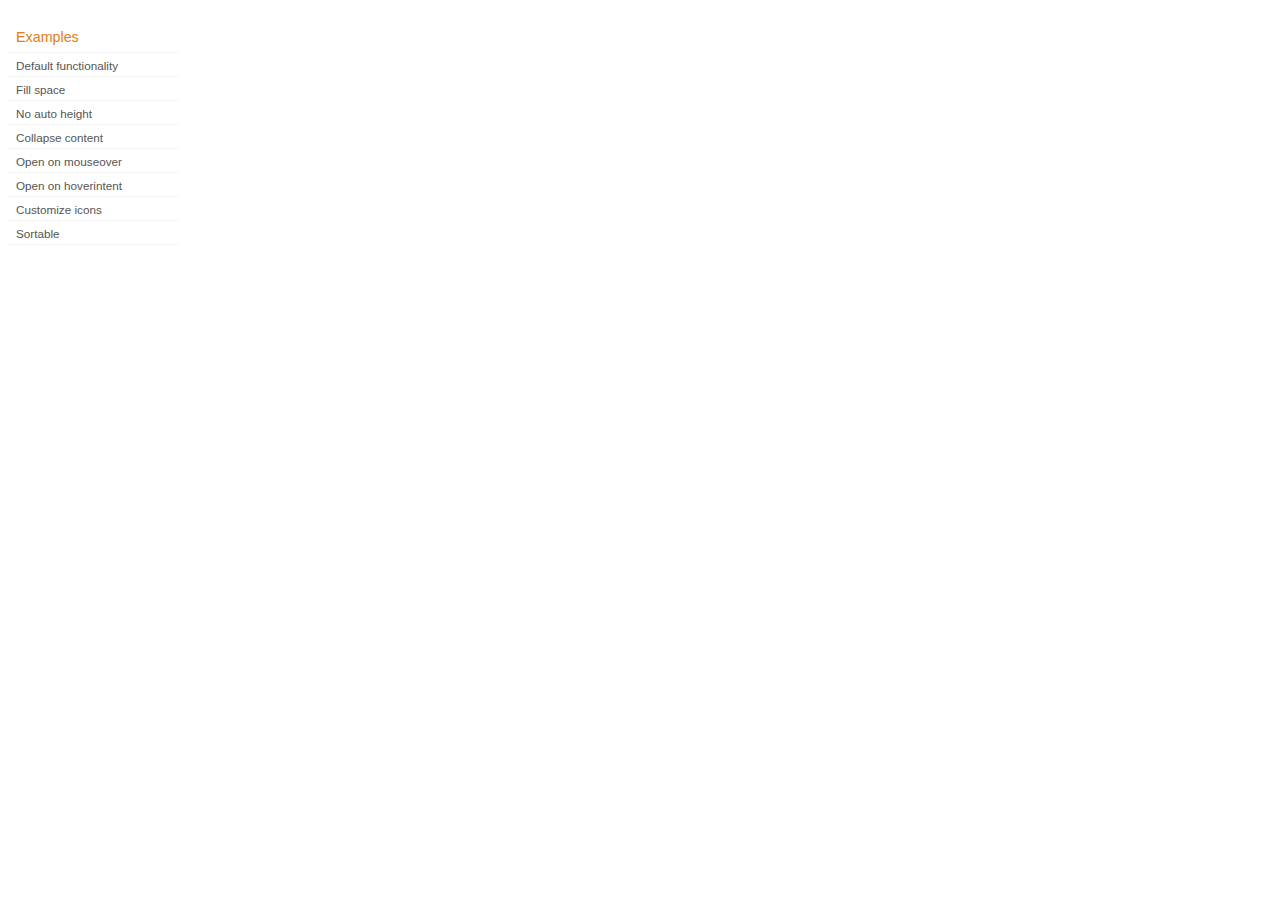
<file: libraries/jquery-ui-1.8.24.custom/development-bundle/demos/accordion/index.html>
<!DOCTYPE html>
<html lang="en">
<head>
	<meta charset="utf-8">
	<title>jQuery UI Accordion Demos</title>
	<link rel="stylesheet" href="../demos.css">
</head>
<body>

<div class="demos-nav">
	<h4>Examples</h4>
	<ul>
		<li class="demo-config-on"><a href="default.html">Default functionality</a></li>
		<li><a href="fillspace.html">Fill space</a></li>
		<li><a href="no-auto-height.html">No auto height</a></li>
		<li><a href="collapsible.html">Collapse content</a></li>
		<li><a href="mouseover.html">Open on mouseover</a></li>
		<li><a href="hoverintent.html">Open on hoverintent</a></li>
		<li><a href="custom-icons.html">Customize icons</a></li>
		<li><a href="sortable.html">Sortable</a></li>
	</ul>
</div>

</body>
</html>
</file>
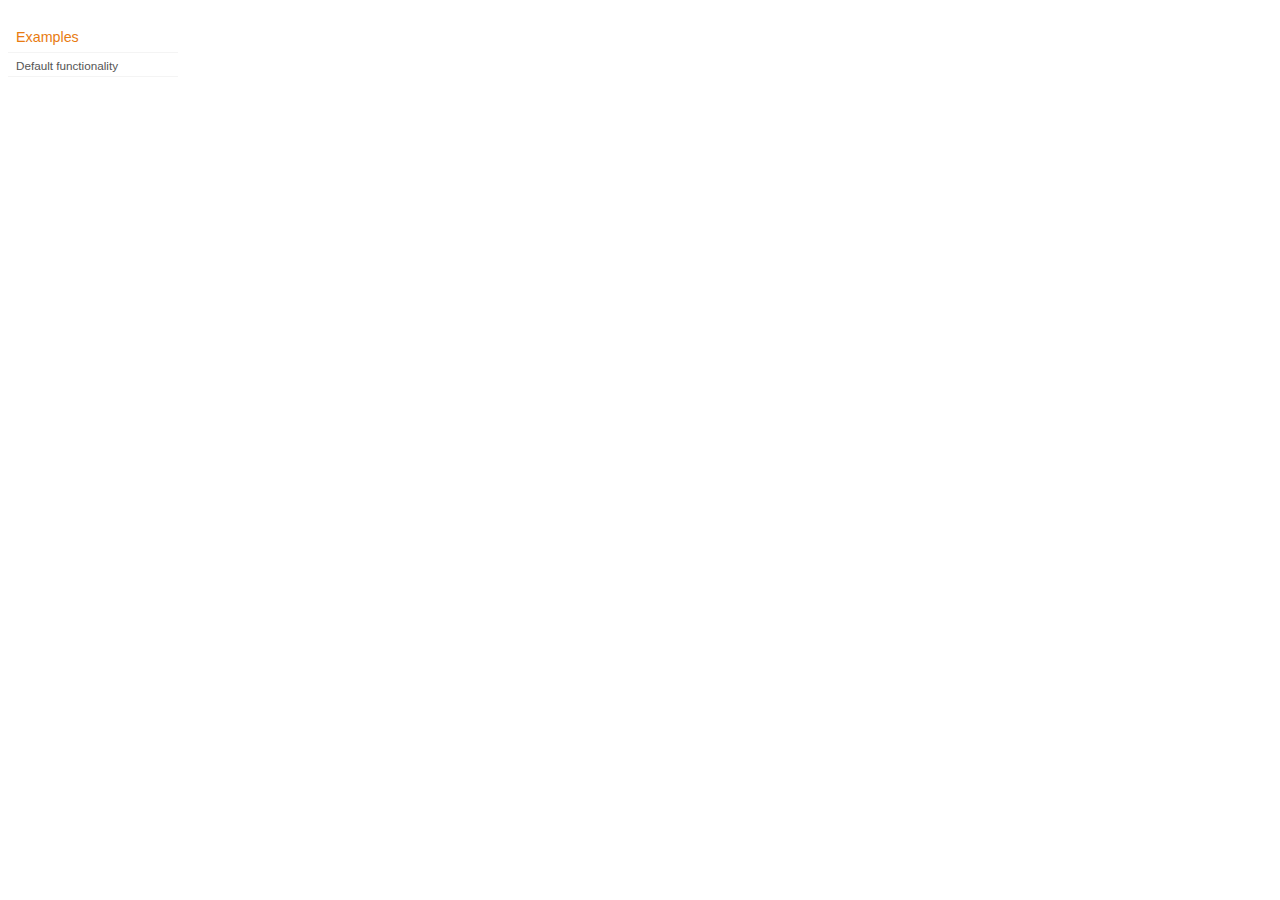
<file: libraries/jquery-ui-1.8.24.custom/development-bundle/demos/addClass/index.html>
<!DOCTYPE html>
<html lang="en">
<head>
	<meta charset="utf-8">
	<title>jQuery UI Effects Demos</title>
	<link rel="stylesheet" href="../demos.css">
</head>
<body>

<div class="demos-nav">
	<h4>Examples</h4>
	<ul>
		<li class="demo-config-on"><a href="default.html">Default functionality</a></li>
	</ul>
</div>

</body>
</html>
</file>
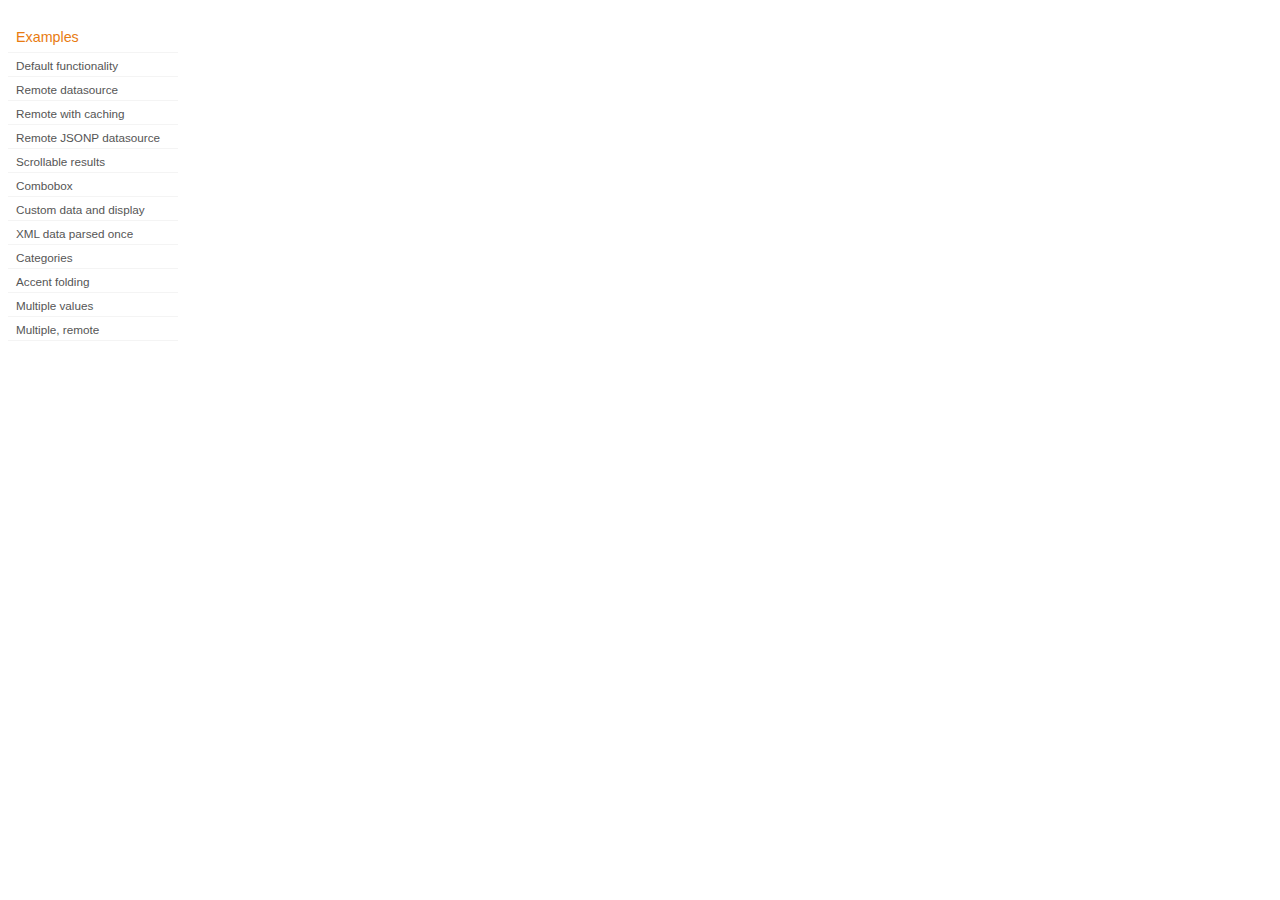
<file: libraries/jquery-ui-1.8.24.custom/development-bundle/demos/autocomplete/index.html>
<!DOCTYPE html>
<html lang="en">
<head>
	<meta charset="utf-8">
	<title>jQuery UI Autocomplete Demos</title>
	<link rel="stylesheet" href="../demos.css">
</head>
<body>
	<div class="demos-nav">
		<h4>Examples</h4>
		<ul>
			<li class="demo-config-on"><a href="default.html">Default functionality</a></li>
			<li><a href="remote.html">Remote datasource</a></li>
			<li><a href="remote-with-cache.html">Remote with caching</a></li>
			<li><a href="remote-jsonp.html">Remote JSONP datasource</a></li>
			<li><a href="maxheight.html">Scrollable results</a></li>
			<li><a href="combobox.html">Combobox</a></li>
			<li><a href="custom-data.html">Custom data and display</a></li>
			<li><a href="xml.html">XML data parsed once</a></li>
			<li><a href="categories.html">Categories</a></li>
			<li><a href="folding.html">Accent folding</a></li>
			<li><a href="multiple.html">Multiple values</a></li>
			<li><a href="multiple-remote.html">Multiple, remote</a></li>
		</ul>
	</div>
</body>
</html>
</file>
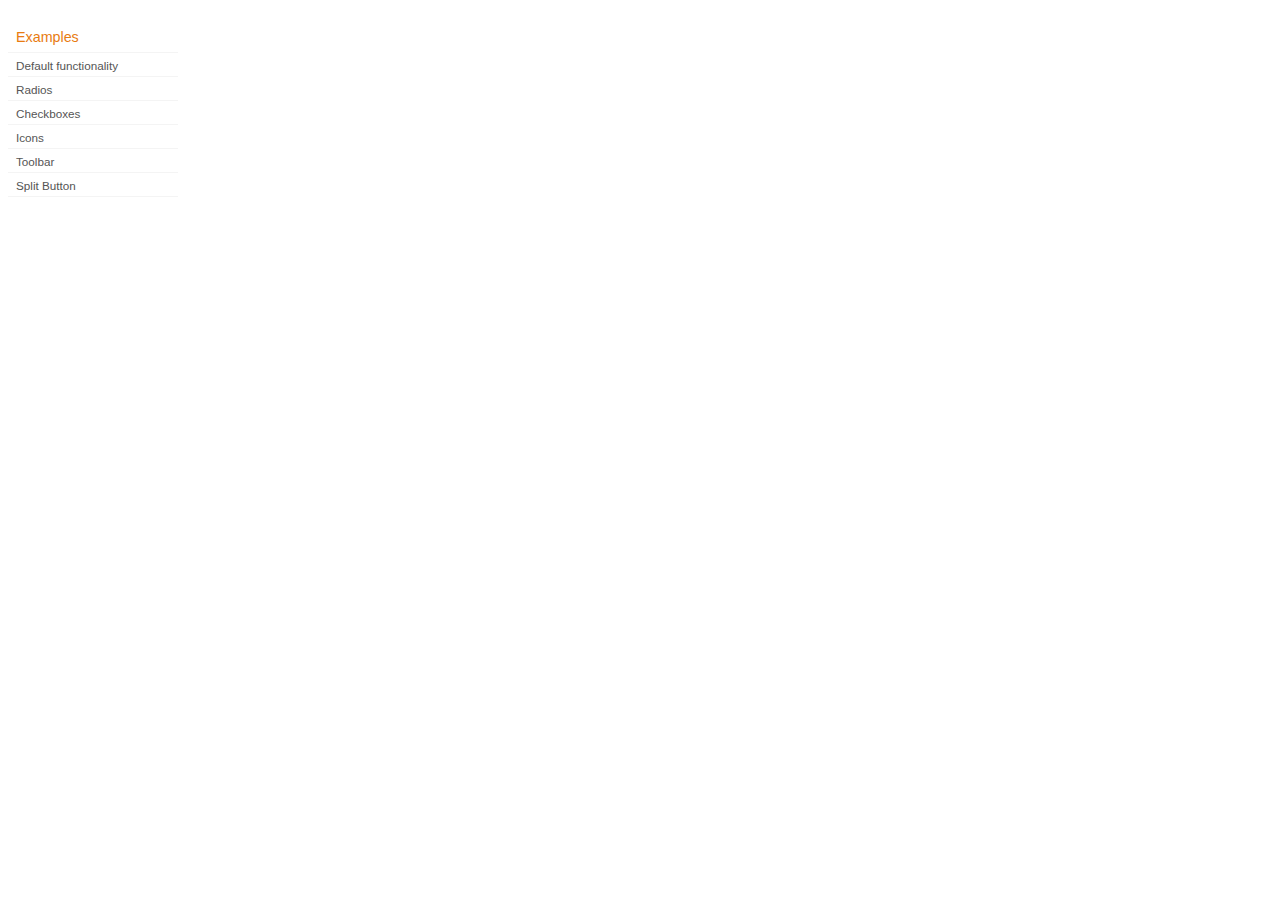
<file: libraries/jquery-ui-1.8.24.custom/development-bundle/demos/button/index.html>
<!DOCTYPE html>
<html lang="en">
<head>
	<meta charset="utf-8">
	<title>jQuery UI Button Demos</title>
	<link rel="stylesheet" href="../demos.css">
</head>
<body>

<div class="demos-nav">
	<h4>Examples</h4>
	<ul>
		<li class="demo-config-on"><a href="default.html">Default functionality</a></li>
		<li><a href="radio.html">Radios</a></li>
		<li><a href="checkbox.html">Checkboxes</a></li>
		<li><a href="icons.html">Icons</a></li>
		<li><a href="toolbar.html">Toolbar</a></li>
		<li><a href="splitbutton.html">Split Button</a></li>
	</ul>
</div>

</body>
</html>
</file>
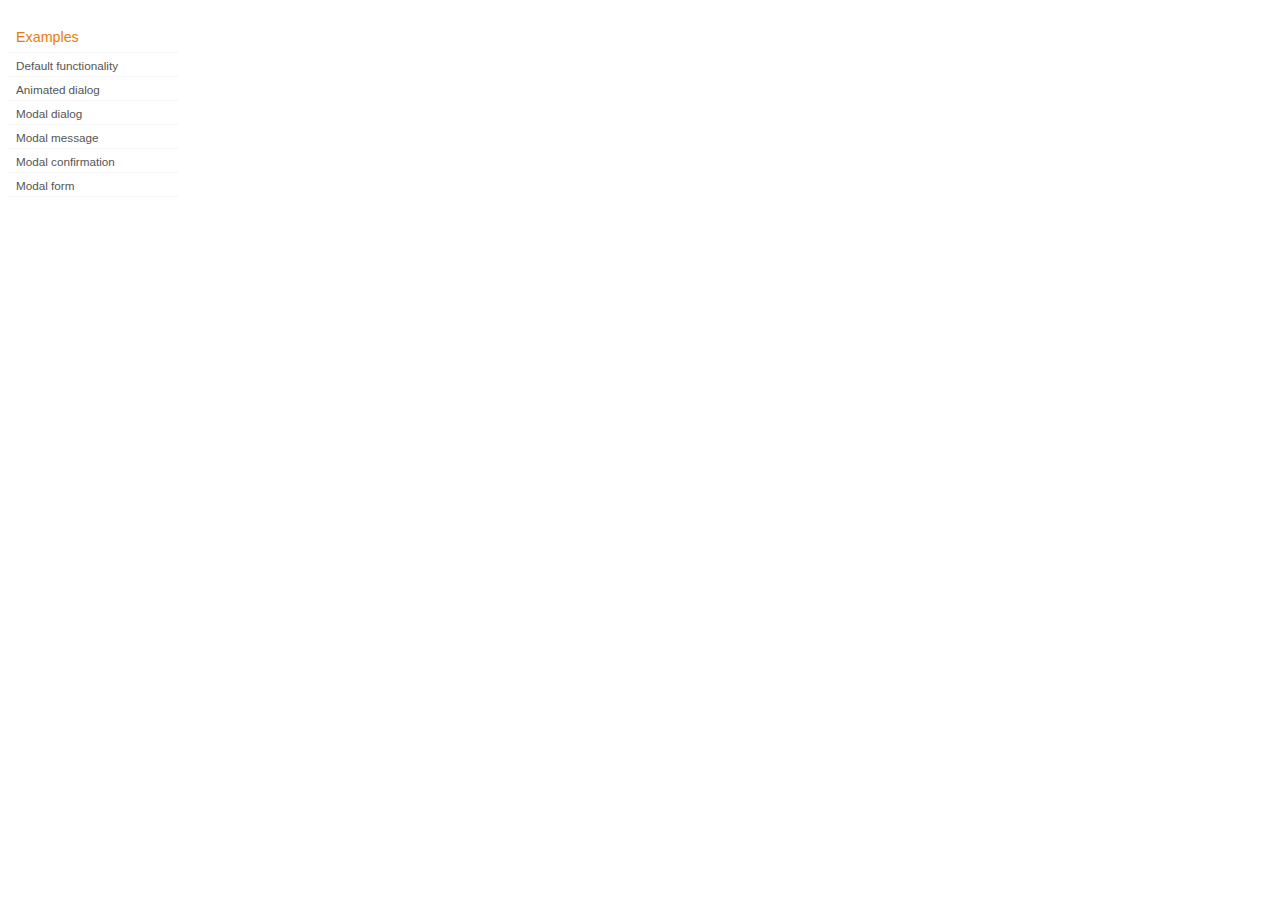
<file: libraries/jquery-ui-1.8.24.custom/development-bundle/demos/dialog/index.html>
<!DOCTYPE html>
<html lang="en">
<head>
	<meta charset="utf-8">
	<title>jQuery UI Dialog Demos</title>
	<link rel="stylesheet" href="../demos.css">
</head>
<body>

<div class="demos-nav">
	<h4>Examples</h4>
	<ul>
		<li class="demo-config-on"><a href="default.html">Default functionality</a></li>
		<li><a href="animated.html">Animated dialog</a></li>
		<li><a href="modal.html">Modal dialog</a></li>
		<li><a href="modal-message.html">Modal message</a></li>
		<li><a href="modal-confirmation.html">Modal confirmation</a></li>
		<li><a href="modal-form.html">Modal form</a></li>
	</ul>
</div>

</body>
</html>
</file>
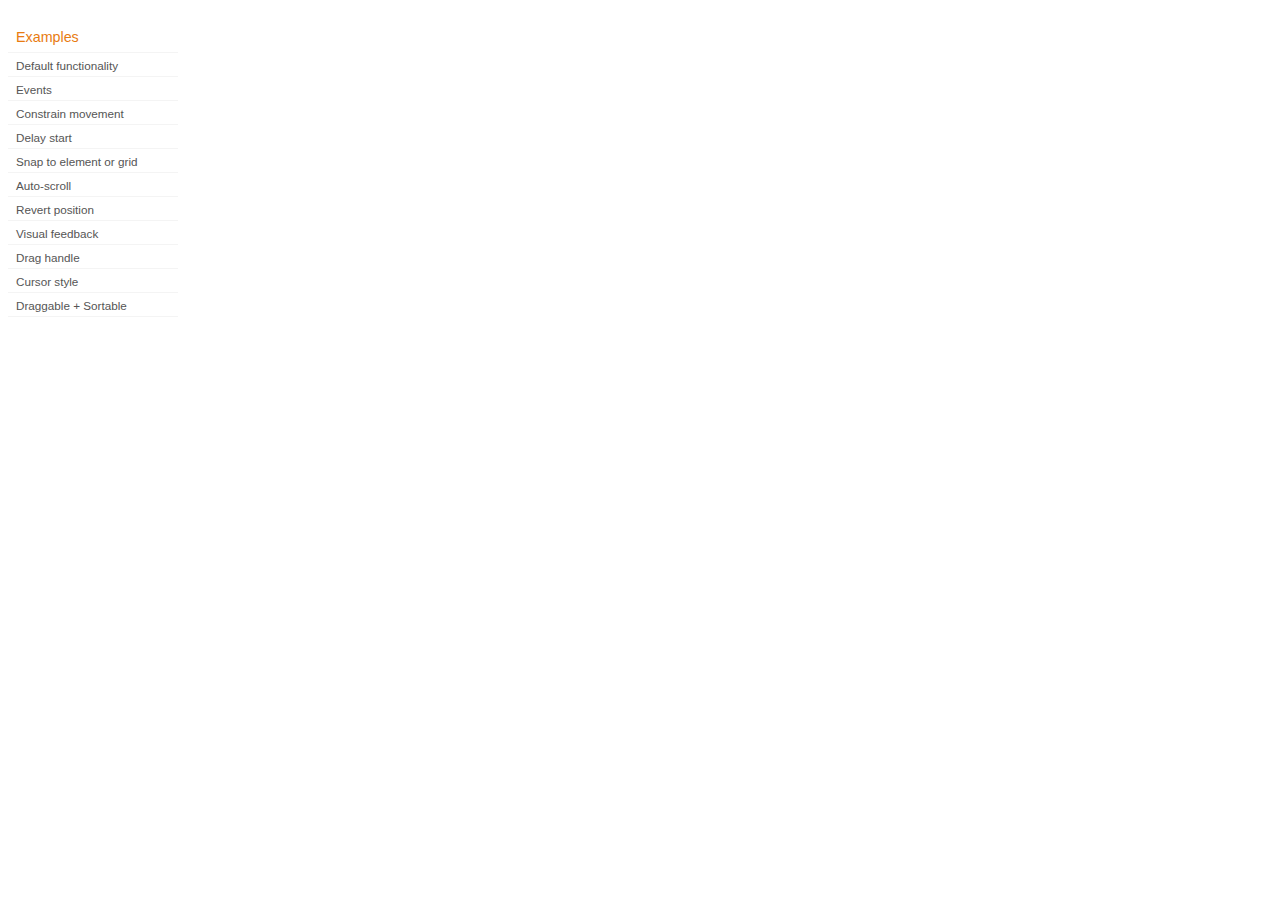
<file: libraries/jquery-ui-1.8.24.custom/development-bundle/demos/draggable/index.html>
<!DOCTYPE html>
<html lang="en">
<head>
	<meta charset="utf-8">
	<title>jQuery UI Draggable Demos</title>
	<link rel="stylesheet" href="../demos.css">
</head>
<body>

<div class="demos-nav">
	<h4>Examples</h4>
	<ul>
		<li class="demo-config-on"><a href="default.html">Default functionality</a></li>
		<li><a href="events.html">Events</a></li>
		<li><a href="constrain-movement.html">Constrain movement</a></li>
		<li><a href="delay-start.html">Delay start</a></li>
		<li><a href="snap-to.html">Snap to element or&#160;grid</a></li>
		<li><a href="scroll.html">Auto-scroll</a></li>
		<li><a href="revert.html">Revert position</a></li>
		<li><a href="visual-feedback.html">Visual feedback</a></li>
		<li><a href="handle.html">Drag handle</a></li>
		<li><a href="cursor-style.html">Cursor style</a></li>
		<li><a href="sortable.html">Draggable + Sortable</a></li>
	</ul>
</div>

</body>
</html>
</file>
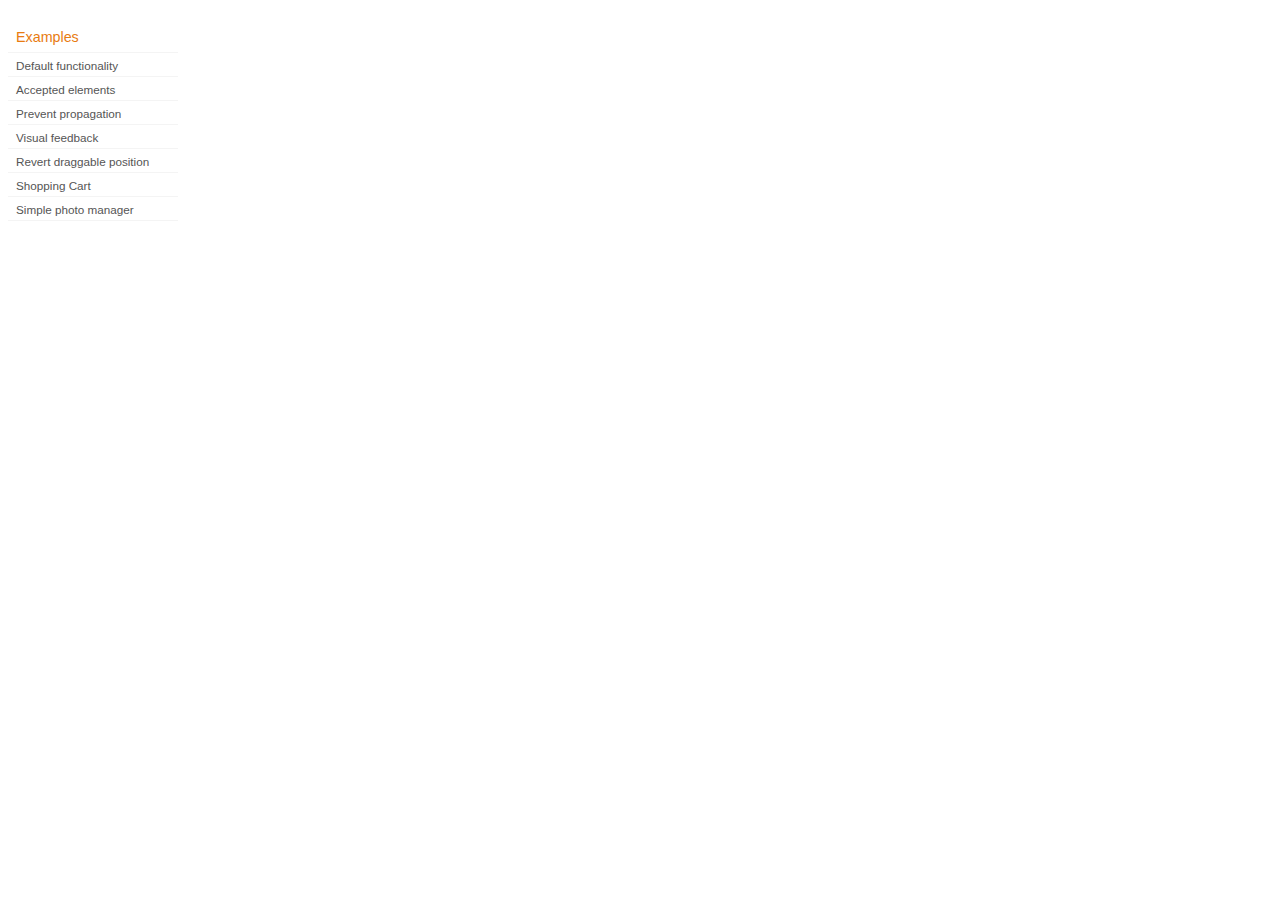
<file: libraries/jquery-ui-1.8.24.custom/development-bundle/demos/droppable/index.html>
<!DOCTYPE html>
<html lang="en">
<head>
	<meta charset="utf-8">
	<title>jQuery UI Droppable Demos</title>
	<link rel="stylesheet" href="../demos.css">
</head>
<body>

<div class="demos-nav">
	<h4>Examples</h4>
	<ul>
		<li class="demo-config-on"><a href="default.html">Default functionality</a></li>
		<li><a href="accepted-elements.html">Accepted elements</a></li>
		<li><a href="propagation.html">Prevent propagation</a></li>
		<li><a href="visual-feedback.html">Visual feedback</a></li>
		<li><a href="revert.html">Revert draggable position</a></li>
		<li><a href="shopping-cart.html">Shopping Cart</a></li>
		<li><a href="photo-manager.html">Simple photo manager</a></li>
	</ul>
</div>

</body>
</html>
</file>
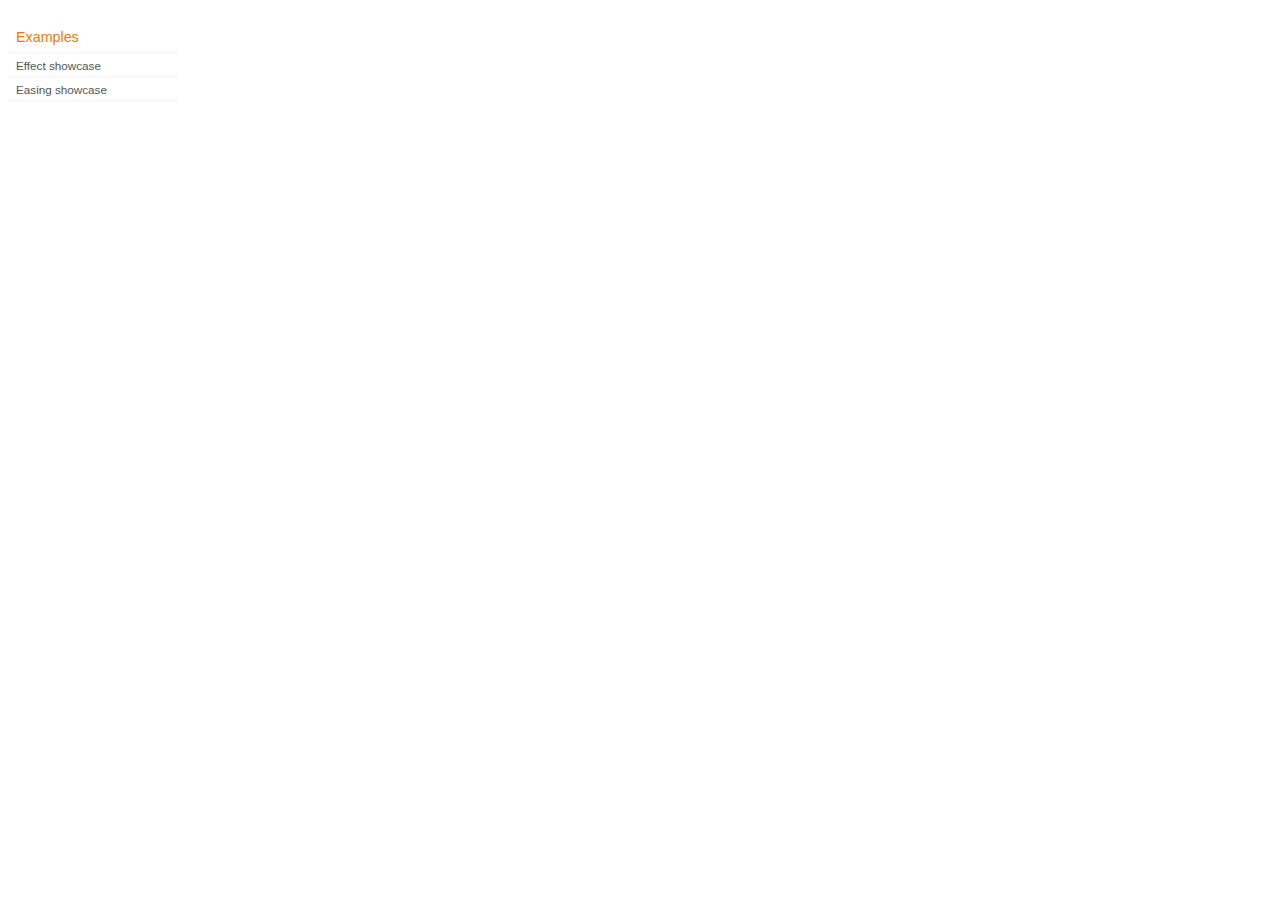
<file: libraries/jquery-ui-1.8.24.custom/development-bundle/demos/effect/index.html>
<!DOCTYPE html>
<html lang="en">
<head>
	<meta charset="utf-8">
	<title>jQuery UI Effects Demos</title>
	<link rel="stylesheet" href="../demos.css">
</head>
<body>

<div class="demos-nav">
	<h4>Examples</h4>
	<ul>
		<li class="demo-config-on"><a href="default.html">Effect showcase</a></li>
		<li><a href="easing.html">Easing showcase</a></li>
	</ul>
</div>

</body>
</html>
</file>
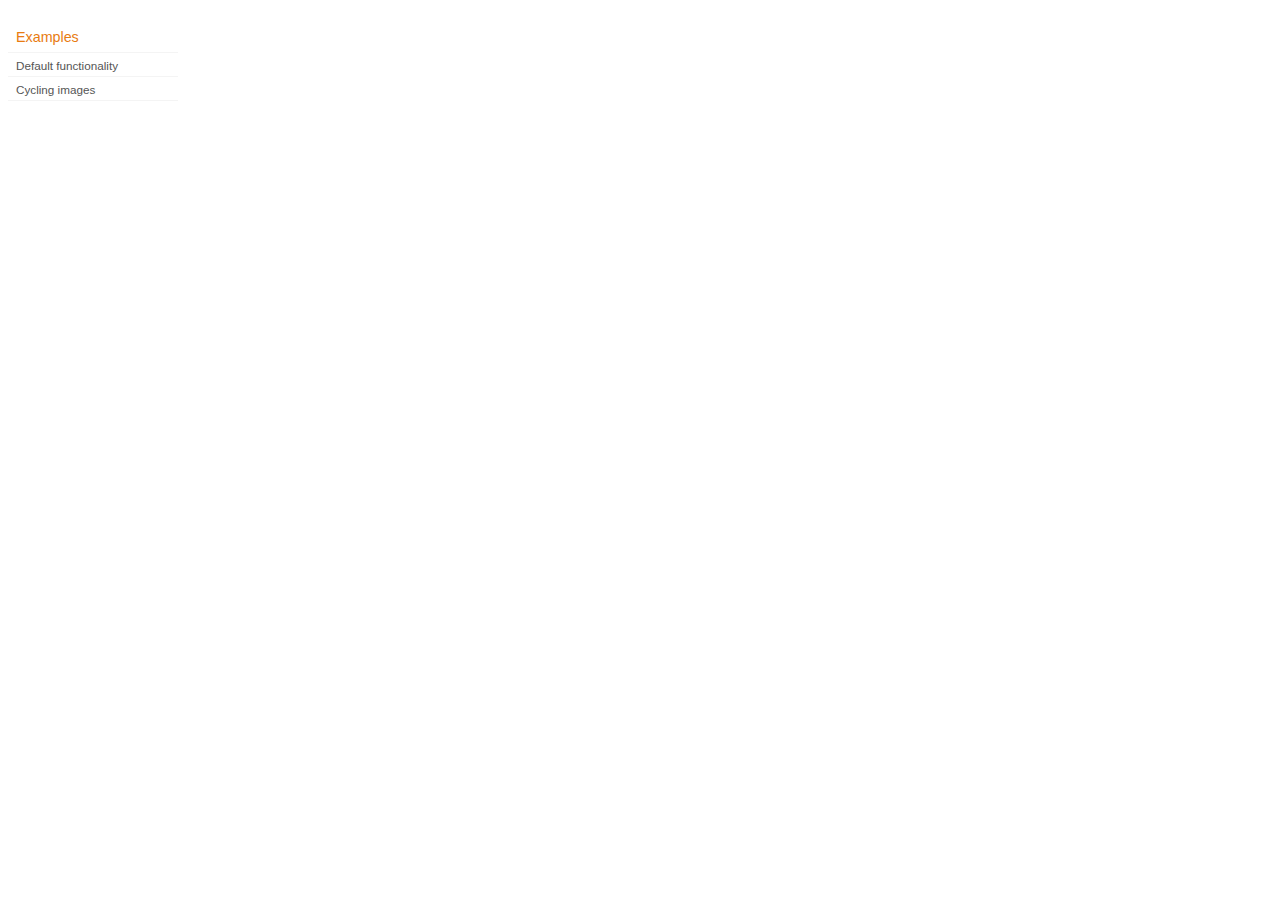
<file: libraries/jquery-ui-1.8.24.custom/development-bundle/demos/position/index.html>
<!DOCTYPE html>
<html lang="en">
<head>
	<meta charset="utf-8">
	<title>jQuery UI Position Demo</title>
	<link rel="stylesheet" href="../demos.css">
</head>
<body>

<div class="demos-nav">
	<h4>Examples</h4>
	<ul>
		<li class="demo-config-on"><a href="default.html">Default functionality</a></li>
		<li><a href="cycler.html">Cycling images</a></li>
	</ul>
</div>

</body>
</html>
</file>
<file: libraries/jquery-ui-1.8.24.custom/development-bundle/demos/demos.css>
body {
	font-size: 62.5%;
}

table {
	font-size: 1em;
}

/* Site
   -------------------------------- */

body {
	font-family: "Trebuchet MS", "Helvetica", "Arial",  "Verdana", "sans-serif";
}

/* Layout
   -------------------------------- */

.layout-grid {
	width: 960px;
}

.layout-grid td {
	vertical-align: top;
}

.layout-grid td.left-nav {
	width: 140px;
}

.layout-grid td.normal {
	border-left: 1px solid #eee;
	padding: 20px 24px;
	font-family: "Trebuchet MS", "Helvetica", "Arial",  "Verdana", "sans-serif";
}

.layout-grid td.demos {
	background: url('/images/demos_bg.jpg') no-repeat;
	height: 337px;
	overflow: hidden;
}

/* Normal
   -------------------------------- */

.normal h3,
.normal h4 {
	margin: 0;
	font-weight: normal;
}

.normal h3 {
	padding: 0 0 9px;
	font-size: 1.8em;
}

.normal h4 {
	padding-bottom: 21px;
	border-bottom: 1px dashed #999;
	font-size: 1.2em;
	font-weight: bold;
}

.normal p {
	font-size: 1.2em;
}

/* Demos */

.demos-nav, .demos-nav dt, .demos-nav dd, .demos-nav ul, .demos-nav li {
	margin: 0;
	padding: 0
}

.demos-nav {
	float: left;
	width: 170px;
	font-size: 1.3em;
}

.demos-nav dt,
.demos-nav h4 {
	margin: 0;
	padding: 0;
	font: normal 1.1em "Trebuchet MS", "Helvetica", "Arial",  "Verdana", "sans-serif";
	color: #e87b10;
}

.demos-nav dt,
.demos-nav h4 {
	margin-top: 1.5em;
	margin-bottom: 0;
	padding-left: 8px;
	padding-bottom:5px;
	line-height: 1.2em;
	border-bottom: 1px solid #F4F4F4;
}

.demos-nav dd a,
.demos-nav li a {
	border-bottom: 1px solid #F4F4F4;
	display:block;
	padding: 4px 3px 4px 8px;
	font-size: 90%;
	text-decoration: none;
	color: #555 ;
	margin:2px 0;
	height:13px;
}

.demos-nav dd a:hover,
.demos-nav dd a:focus,
.demos-nav dd a:hover,
.demos-nav dd a:focus {
	background: #f3f3f3;
	color:#000;
	-moz-border-radius: 5px; -webkit-border-radius: 5px;
}
 .demos-nav dd a.selected {
	background: #555;
	color:#ffffff;
	-moz-border-radius: 5px; -webkit-border-radius: 5px;
}


/* new styles for demo pages, added by Filament 12.29.08
eventually we should convert the font sizes to ems -- using px for now to minimize style conflicts
*/

.normal h3.demo-header { font-size:32px; padding:0 0 5px; border-bottom:1px solid #eee; text-transform: capitalize; }
.normal h4.demo-subheader { font-size:10px; text-transform: uppercase; color:#999; padding:8px 0 3px; border:0; margin:0; }
.normal a:link,
.normal a:visited { color:#1b75bb; text-decoration:none; }
.normal a:hover,
.normal a:active { color:#0b559b; }

#demo-config { padding:20px 0 0; }

#demo-frame { float:left; width:540px; height:380px; border:1px solid #ddd; overflow: auto; position: relative; }
#demo-frame h3, #demo-frame h4 { padding: 0; font-weight: bold; font-size: 1em; }

#demo-config-menu { float:right; width:180px;  }
#demo-config-menu h4 { font-size:13px; color:#666; font-weight:normal; border:0; padding-left:18px; }

#demo-config-menu ul { list-style: none; padding: 0; margin: 0; }

#demo-config-menu li { font-size:12px; padding:0 0 0 10px; margin:3px 0; zoom: 1; }

#demo-config-menu li a:link,
#demo-config-menu li a:visited { display:block; padding:1px 8px 4px; border-bottom:1px dotted #b3b3b3; }
* html #demo-config-menu li a:link,
* html #demo-config-menu li a:visited { padding:1px 8px 2px; }
#demo-config-menu li a:hover,
#demo-config-menu li a:active { background-color:#f6f6f6; }

#demo-config-menu li.demo-config-on { background: url(images/demo-config-on-tile.gif) repeat-x left center; }

#demo-config-menu li.demo-config-on a:link,
#demo-config-menu li.demo-config-on a:visited,
#demo-config-menu li.demo-config-on a:hover,
#demo-config-menu li.demo-config-on a:active { background: url(images/demo-config-on.gif) no-repeat left; padding-left:18px; color:#fff; border:0; margin-left:-10px; margin-top: 0px; margin-bottom: 0px; }

#demo-source, #demo-notes {
	clear: both;
	padding: 20px 0 0;
	font-size: 1.3em;
}

#demo-notes { width:520px; color:#333; font-size: 1em; }
#demo-notes p code, .demo-description p code { padding: 0; font-weight: bold; }
#demo-source pre, #demo-source code { padding: 0; }
code, pre { padding:8px 0 8px 20px ; font-size: 1.2em; line-height:130%;  }

#demo-source a:link,
#demo-source a:visited,
#demo-source a:hover,
#demo-source a:active { font-size:12px; padding-left:13px; background-position: left center; background-repeat: no-repeat; }

#demo-source a.source-open:link,
#demo-source a.source-open:visited,
#demo-source a.source-open:hover,
#demo-source a.source-open:active { background-image: url(images/demo-spindown-open.gif); }

#demo-source a.source-closed:link,
#demo-source a.source-closed:visited,
#demo-source a.source-closed:hover,
#demo-source a.source-closed:active { background-image: url(images/demo-spindown-closed.gif); }

div.demo {
	padding:12px;
	font-family: "Trebuchet MS", "Arial", "Helvetica", "Verdana", "sans-serif";
}

div.demo h3.docs { clear:left; font-size:12px; font-weight:normal; padding:0 0 1em; margin:0; }

div.demo-description {
	clear:both;
	padding:12px;
	font-family: "Trebuchet MS", "Arial", "Helvetica", "Verdana", "sans-serif";
	font-size: 1.3em;
	line-height: 1.4em;
}

.ui-draggable, .ui-droppable {
	background-position: top left;
}

.left-nav .demos-nav {
	padding-right: 10px;
}

#demo-link { font-size:11px;  padding-top: 6px; clear: both; overflow: hidden; }
#demo-link a span.ui-icon { float:left; margin-right:3px; }

/* Component containers
----------------------------------*/
#widget-docs .ui-widget { font-family: Trebuchet MS,Verdana,Arial,sans-serif; font-size: 1em; }
#widget-docs .ui-widget input, #widget-docs .ui-widget select, #widget-docs .ui-widget textarea, #widget-docs .ui-widget button { font-family: Trebuchet MS,Verdana,Arial,sans-serif; font-size: 1em; }
#widget-docs .ui-widget-header { border: 1px solid #ffffff; background: #464646 url(images/464646_40x100_textures_01_flat_100.png) 50% 50% repeat-x; color: #ffffff; font-weight: bold; }
#widget-docs .ui-widget-header a { color: #ffffff; }
#widget-docs .ui-widget-content { border: 1px solid #ffffff; background: #ffffff url(images/ffffff_40x100_textures_01_flat_75.png) 50% 50% repeat-x; color: #222222; }
#widget-docs .ui-widget-content a { color: #222222; }

/* Interaction states
----------------------------------*/
#widget-docs .ui-state-default, #widget-docs .ui-widget-content #widget-docs .ui-state-default { border: 1px solid #666666; background: #555555 url(images/555555_40x100_textures_03_highlight_soft_75.png) 50% 50% repeat-x; font-weight: normal; color: #ffffff; outline: none; }
#widget-docs .ui-state-default a { color: #ffffff; text-decoration: none; outline: none; }
#widget-docs .ui-state-hover, #widget-docs .ui-widget-content #widget-docs .ui-state-hover, #widget-docs .ui-state-focus, #widget-docs .ui-widget-content #widget-docs .ui-state-focus { border: 1px solid #666666; background: #444444 url(images/444444_40x100_textures_03_highlight_soft_60.png) 50% 50% repeat-x; font-weight: normal; color: #ffffff; outline: none; }
#widget-docs .ui-state-hover a { color: #ffffff; text-decoration: none; outline: none; }
#widget-docs .ui-state-active, #widget-docs .ui-widget-content #widget-docs .ui-state-active { border: 1px solid #666666; background: #ffffff url(images/ffffff_40x100_textures_01_flat_65.png) 50% 50% repeat-x; font-weight: normal; color: #F6921E; outline: none; }
#widget-docs .ui-state-active a { color: #F6921E; outline: none; text-decoration: none; }

/* Interaction Cues
----------------------------------*/
#widget-docs .ui-state-highlight, #widget-docs .ui-widget-content #widget-docs .ui-state-highlight {border: 1px solid #fcefa1; background: #fbf9ee url(images/fbf9ee_40x100_textures_02_glass_55.png) 50% 50% repeat-x; color: #363636; }
#widget-docs .ui-state-error, #widget-docs .ui-widget-content #widget-docs .ui-state-error {border: 1px solid #cd0a0a; background: #fef1ec url(images/fef1ec_40x100_textures_05_inset_soft_95.png) 50% bottom repeat-x; color: #cd0a0a; }
#widget-docs .ui-state-error-text, #widget-docs .ui-widget-content #widget-docs .ui-state-error-text { color: #cd0a0a; }
#widget-docs .ui-state-disabled, #widget-docs .ui-widget-content #widget-docs .ui-state-disabled { opacity: .35; filter:Alpha(Opacity=35); background-image: none; }
#widget-docs .ui-priority-primary, #widget-docs .ui-widget-content #widget-docs .ui-priority-primary { font-weight: bold; }
#widget-docs .ui-priority-secondary, #widget-docs .ui-widget-content #widget-docs .ui-priority-secondary { opacity: .7; filter:Alpha(Opacity=70); font-weight: normal; }

/* Icons
----------------------------------*/

/* states and images */
#demo-frame-wrapper .ui-icon, #widget-docs .ui-icon { width: 16px; height: 16px; background-image: url(images/222222_256x240_icons_icons.png); }
#widget-docs .ui-widget-content .ui-icon {background-image: url(images/222222_256x240_icons_icons.png); }
#widget-docs .ui-widget-header .ui-icon {background-image: url(images/222222_256x240_icons_icons.png); }
#widget-docs .ui-state-default .ui-icon { background-image: url(images/888888_256x240_icons_icons.png); }
#widget-docs .ui-state-hover .ui-icon, #widget-docs .ui-state-focus .ui-icon {background-image: url(images/454545_256x240_icons_icons.png); }
#widget-docs .ui-state-active .ui-icon {background-image: url(images/454545_256x240_icons_icons.png); }
#widget-docs .ui-state-highlight .ui-icon {background-image: url(images/2e83ff_256x240_icons_icons.png); }
#widget-docs .ui-state-error .ui-icon, #widget-docs .ui-state-error-text .ui-icon {background-image: url(images/cd0a0a_256x240_icons_icons.png); }


/* Misc visuals
----------------------------------*/

/* Corner radius */
#widget-docs .ui-corner-tl { -moz-border-radius-topleft: 4px; -webkit-border-top-left-radius: 4px; }
#widget-docs .ui-corner-tr { -moz-border-radius-topright: 4px; -webkit-border-top-right-radius: 4px; }
#widget-docs .ui-corner-bl { -moz-border-radius-bottomleft: 4px; -webkit-border-bottom-left-radius: 4px; }
#widget-docs .ui-corner-br { -moz-border-radius-bottomright: 4px; -webkit-border-bottom-right-radius: 4px; }
#widget-docs .ui-corner-top { -moz-border-radius-topleft: 4px; -webkit-border-top-left-radius: 4px; -moz-border-radius-topright: 4px; -webkit-border-top-right-radius: 4px; }
#widget-docs .ui-corner-bottom { -moz-border-radius-bottomleft: 4px; -webkit-border-bottom-left-radius: 4px; -moz-border-radius-bottomright: 4px; -webkit-border-bottom-right-radius: 4px; }
#widget-docs .ui-corner-right {  -moz-border-radius-topright: 4px; -webkit-border-top-right-radius: 4px; -moz-border-radius-bottomright: 4px; -webkit-border-bottom-right-radius: 4px; }
#widget-docs .ui-corner-left { -moz-border-radius-topleft: 4px; -webkit-border-top-left-radius: 4px; -moz-border-radius-bottomleft: 4px; -webkit-border-bottom-left-radius: 4px; }
#widget-docs .ui-corner-all { -moz-border-radius: 4px; -webkit-border-radius: 4px; }

/* Overlays */
#widget-docs .ui-widget-overlay { background: #aaaaaa url(images/aaaaaa_40x100_textures_01_flat_0.png) 50% 50% repeat-x; opacity: .30;filter:Alpha(Opacity=30); }
#widget-docs .ui-widget-shadow { margin: -8px 0 0 -8px; padding: 8px; background: #aaaaaa url(images/aaaaaa_40x100_textures_01_flat_0.png) 50% 50% repeat-x; opacity: .30;filter:Alpha(Opacity=30); -moz-border-radius: 8px; -webkit-border-radius: 8px; }

/*
----------------------------------*/

#widget-docs { margin:20px 0 0; border: none; }

#widget-docs h2, #widget-docs h3, #widget-docs h4, #widget-docs p, #widget-docs ul, #widget-docs code { margin:0; padding:0; }
#widget-docs code { display:block; color:#444; font-size:.9em; margin:0 0 1em; }
#widget-docs code strong { color:#000; }
#widget-docs p { margin:0 3em 1.2em 0; }
#widget-docs p.intro { font-size:13px; color:#666; line-height:1.3; }
#widget-docs ul { list-style-type: none; }

#widget-docs h2 { font-size:16px; margin:1.2em 0 .5em; }
#widget-docs h3 { font-size:14px; color:#e6820E; margin:1.5em 0 .5em; }
.normal #widget-docs h4 { font-size:12px; color:#000; border:0; margin:0 0 .5em; }

#docs-overview-main { width:400px; }
#docs-overview-sidebar { float:right; width:200px; }
#docs-overview-sidebar a span { color:#666; }
#widget-docs #docs-overview-main p { margin-right:0; }
#widget-docs #docs-overview-sidebar h4 { padding-left:0; }

.docs-list-header { float:left; width:100%; margin:10px 0 0; border-bottom:1px solid #eee; }
#widget-docs .docs-list-header h2 { float:left; margin:0; }
#widget-docs .docs-list-header p { float:right; margin:5px 0; font-size:11px; }

.docs-list { float:left; width:100%; padding:0 0 10px; }
.docs-list .param-header { float:left; clear:left; width:100%; padding:8px 0; border-top:1px solid #eee; }
#widget-docs .param-header h3, #widget-docs .param-header p { margin:0; float:left; }
#widget-docs .param-header h3 { width:50%; }
#widget-docs .param-header h3 span { background: url(images/demo-spindown-closed.gif) no-repeat left; padding-left:13px; }
#widget-docs .param-open .param-header h3 span { background: url(images/demo-spindown-open.gif) no-repeat left; }
#widget-docs .param-header p { width:24%; }
#widget-docs .param-header p.param-type span { background: url(images/icon-docs-info.gif) no-repeat left; cursor:pointer; border-bottom:1px dashed #ccc; padding-left:15px; }

.param-details { padding-left:13px; }
.param-args { margin:0 0 1.5em; border-top:1px dotted #ccc;}
.param-args td { padding:3px 30px 3px 5px; border-bottom:1px dotted #ccc;  }


/* overrides for ui-tab styles */
#widget-docs ul.ui-tabs-nav { padding:0 0 0 8px; }
#widget-docs .ui-tabs-nav li { margin:5px 5px 0 0; }

#widget-docs .ui-tabs-nav li a:link,
#widget-docs .ui-tabs-nav li a:visited,
#widget-docs .ui-tabs-nav li a:hover,
#widget-docs .ui-tabs-nav li a:active { font-size:14px; padding:4px 1.2em 3px; color:#fff; }

#widget-docs .ui-tabs-nav li.ui-tabs-selected a:link,
#widget-docs .ui-tabs-nav li.ui-tabs-selected a:visited,
#widget-docs .ui-tabs-nav li.ui-tabs-selected a:hover,
#widget-docs .ui-tabs-nav li.ui-tabs-selected a:active { color:#e6820E; }

#widget-docs .ui-tabs-panel { padding:20px 9px; font-size:12px; line-height:1.4; color:#000; }

#widget-docs .ui-widget-content a:link,
#widget-docs .ui-widget-content a:visited { color:#1b75bb; text-decoration:none; }
#widget-docs .ui-widget-content a:hover,
#widget-docs .ui-widget-content a:active { color:#0b559b; }
</file>
